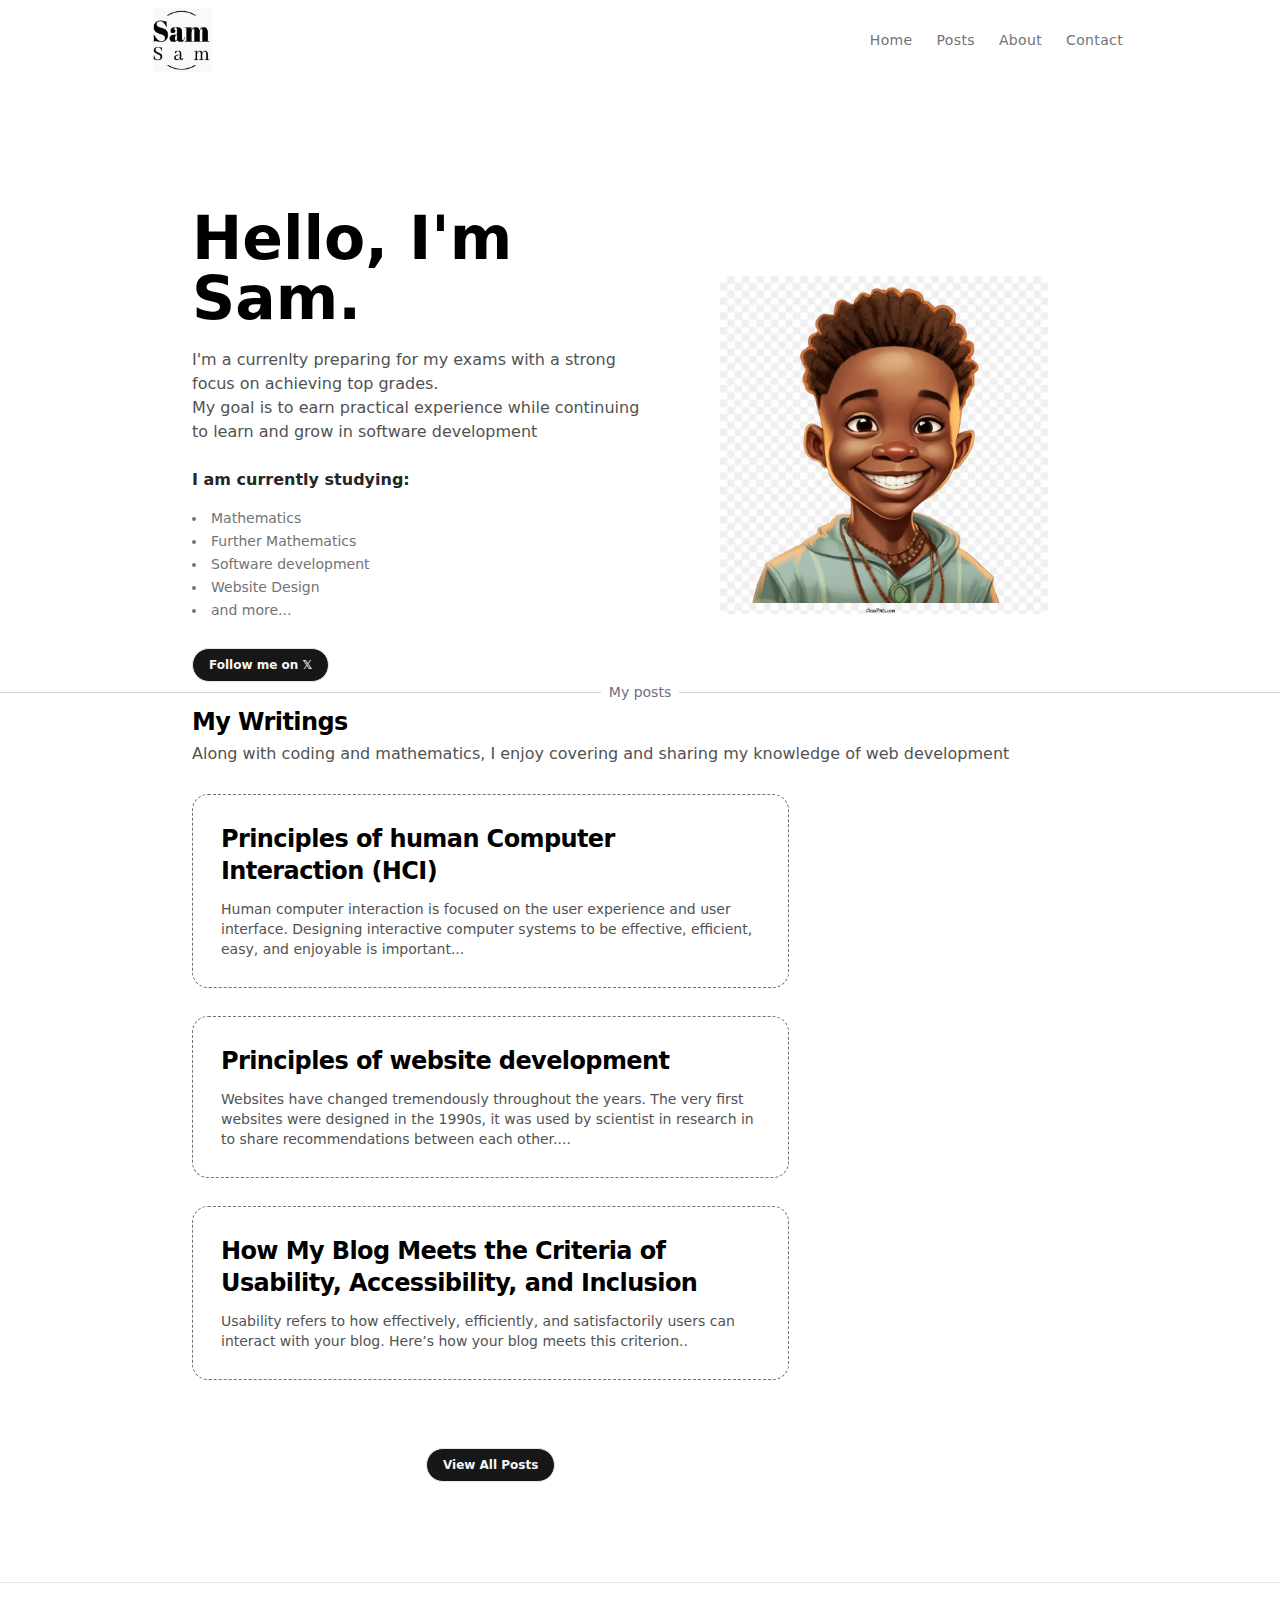
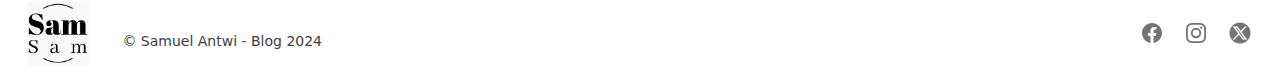
<file: index.html>
<!DOCTYPE html>
<html lang="en">
<head>
    <meta charset="UTF-8">
    <meta name="viewport" content="width=device-width, initial-scale=1.0">
    <title>Samuel Antwi · Personal, Portfolio, Blog Template</title>
    <style>
        .prose img{
            border-radius: 20px;
        }
    </style>
    <link rel="icon" type="image/x-icon" href="/assets/images/favicon.png">
     <link href="/assets/css/main.css" rel="stylesheet">
</head>
<body class="bg-white">
     
<div class="relative w-full h-20 opacity-0 pointer-events-none"></div>
<header id="header" class="absolute top-0 z-50 w-full h-20">
    <div class="flex items-center justify-between h-full max-w-5xl pl-6 pr-4 mx-auto border-b border-l-0 border-r-0 border-transparent select-none lg:border-r lg:border-l lg:rounded-b-xl">
        
        <a href="/" class="h-5 text-base  relative z-30 flex items-center space-x-1.5 text-black  font-semibold">
         <img src="/assets/images/favicon.png" class="relative w-16 h-16 z-30 w-full md:max-w-md mx-auto" />

 </a>
        <div id="mobileMenuBackground" onclick="closeMobileMenu()" class="fixed inset-0 z-20 hidden w-screen h-screen duration-300 ease-out bg-white/90"></div>
        <nav class="relative z-30 flex flex-row-reverse justify-start w-full text-sm sm:justify-end text-neutral-500 sm:flex-row">
            <div id="openMenu" class="flex flex-col items-end justify-center w-6 h-6 ml-4 cursor-pointer sm:hidden">
                <svg class="w-8 h-8" fill="none" stroke-linecap="round" stroke-linejoin="round" stroke-width="2" viewBox="0 0 24 24" stroke="currentColor"><path d="M4 8h16M4 16h16"></path></svg>
            </div>
            <div id="closeMenu" class="flex flex-col items-end justify-center hidden w-6 h-6 ml-4 -translate-x-1 cursor-pointer sm:hidden">
                <svg class="w-6 h-6 text-neutral-600 " fill="none" stroke-linecap="round" stroke-linejoin="round" stroke-width="2" viewBox="0 0 24 24" stroke="currentColor"><path d="M6 18L18 6M6 6l12 12"></path></svg>
            </div>
            <div id="menu" class="fixed top-[75px] ease-out duration-300  sm:top-0 w-full left-0 sm:py-0 pt-7 pb-4 dm:mx-0 left-0 z-40 flex-col items-end justify-start hidden w-full h-auto text-sm sm:text-base sm:h-auto sm:relative sm:flex-row sm:flex sm:text-sm sm:w-auto sm:pr-0 sm:pt-0">
                <div class="absolute inset-0 top-0 right-0 block w-full h-full px-3 sm:hidden">
                    <div class="relative w-full h-full bg-white border border-dashed border-neutral-300  backdrop-blur-sm rounded-xl "></div>
                </div>
                
                    <a href="/" class="relative flex items-center justify-center w-full px-3 py-2 font-medium tracking-wide text-center duration-200 ease-out sm:py-0 sm:mb-0 md:w-auto">Home</a>
                
                    <a href="/posts" class="relative flex items-center justify-center w-full px-3 py-2 font-medium tracking-wide text-center duration-200 ease-out sm:py-0 sm:mb-0 md:w-auto">Posts</a>
                
                    <a href="/about" class="relative flex items-center justify-center w-full px-3 py-2 font-medium tracking-wide text-center duration-200 ease-out sm:py-0 sm:mb-0 md:w-auto">About</a>
                
                    <a href="/contact" class="relative flex items-center justify-center w-full px-3 py-2 font-medium tracking-wide text-center duration-200 ease-out sm:py-0 sm:mb-0 md:w-auto">Contact</a>
                
            </div>
        </nav>
    </div>
</header>
    
    
    <div class="relative z-20 w-full max-w-4xl mx-auto mt-16 px-7 md:mt-24 lg:mt-32 xl:px-0">
        <div class="flex flex-col items-center md:flex-row">
            <div class="relative w-full md:w-1/2 ">
                <h1 class="mb-5 text-4xl font-bold leading-tight md:text-4xl lg:text-6xl ">
                    Hello, I'm Sam.
                </h1> 
                <p class="mb-6 text-base text-neutral-600 ">
                    I'm a currenlty preparing for my exams with a strong focus on achieving top grades. <br class="hidden lg:block">My goal is to earn practical experience while continuing to learn and grow in software development
                <p class="mb-2 font-semibold text-neutral-800 ">I am currently studying:</p>
                <ul class="py-2 space-y-[3px] text-sm list-disc list-inside text-neutral-500  ">
                    <li>Mathematics</li>
                    <li>Further Mathematics</li>
                    <li>Software development</li>
                    <li>Website Design</li>
                    <li>and more...</li>
                </ul>
                <a 
    href="https://twitter.com/#" 
    class="inline-flex w-auto px-4 py-2 mt-5 text-xs font-semibold duration-300 ease-out border rounded-full bg-neutral-900  text-neutral-100">
    Follow me on 𝕏
</a>
                
            </div>
            <div class="relative justify-end hidden w-full mt-10 md:flex md:pl-10 md:w-1/2 md:mt-0 md:translate-y-4 xl:translate-y-0">
                <div class="relative z-50 w-full">
                    <div class="relative z-30 px-10">
                        <img src="/assets/images/photo.png" class="relative z-30 w-full md:max-w-md mx-auto" />
                    </div>
                 </div>
                
            </div>
        </div>
    </div>

         <div class="relative">
  <div class="absolute inset-0 flex items-center" aria-hidden="true">
    <div class="w-full border-t border-gray-300"></div>
  </div>
  <div class="relative flex justify-center">
    <span class="bg-white px-2 text-sm text-gray-500">My posts</span>
  </div>
</div>  
        <section class="max-w-4xl mx-auto px-7 lg:px-0">
    <h2 class="text-2xl font-bold leading-10 tracking-tight text-neutral-9000">My Writings</h2>
    <p class="mb-6 text-base text-neutral-600">
        Along with coding and mathematics, I enjoy covering and sharing my knowledge of web development
        </p>

    <div class="w-full max-w-4xl mx-auto my-7 xl:px-0">
             <div class="w-full md:w-2/3 space-y-7">
                

    <div class="relative border border-dashed border-gray-500 cursor-pointer p-7 rounded-2xl" onClick="window.location='/post/principles_of_hci'">
          <div class="relative  ">
            <h2 class="flex items-center mb-3">
                <a href="/post/principles_of_hci" class="text-xl font-bold leading-tight tracking-tight sm:text-2xl">Principles of human Computer Interaction (HCI)</a>
             </h2>
            <p class="text-sm text-neutral-600">
                <span>Human computer interaction is focused on the user experience and user interface. Designing interactive computer systems to be effective, efficient, easy, and enjoyable is important...</span>
            </p>
         </div>
    </div>



    <div class="relative border border-dashed border-gray-500 cursor-pointer p-7 rounded-2xl" onClick="window.location='/post/principles_of_web_dev'">
          <div class="relative  ">
            <h2 class="flex items-center mb-3">
                <a href="/post/principles_of_web_dev" class="text-xl font-bold leading-tight tracking-tight sm:text-2xl">Principles of website development</a>
             </h2>
            <p class="text-sm text-neutral-600">
                <span>Websites have changed tremendously throughout the years. The very first websites were designed in the 1990s, it was used by scientist in research in to share recommendations between each other....</span>
            </p>
         </div>
    </div>



    <div class="relative border border-dashed border-gray-500 cursor-pointer p-7 rounded-2xl" onClick="window.location='/post/usability'">
          <div class="relative  ">
            <h2 class="flex items-center mb-3">
                <a href="/post/usability" class="text-xl font-bold leading-tight tracking-tight sm:text-2xl">How My Blog Meets the Criteria of Usability, Accessibility, and Inclusion</a>
             </h2>
            <p class="text-sm text-neutral-600">
                <span>Usability refers to how effectively, efficiently, and satisfactorily users can interact with your blog. Here’s how your blog meets this criterion..</span>
            </p>
         </div>
    </div>



                <div class="flex items-center justify-center w-full py-5">
                    <a 
    href="/posts" 
    class="inline-flex w-auto px-4 py-2 mt-5 text-xs font-semibold duration-300 ease-out border rounded-full bg-neutral-900  text-neutral-100">
    View All Posts
</a>
                </div>
            </div>
           
 

        
    </div>
</section>  
    
    </div>


    <section class="text-gray-700 bg-white border-t sm:mt-20   border-neutral-200 ">
    <div class="container flex flex-col items-center py-8 mx-auto px-7 max-w-7xl sm:flex-row">
        <a href="/" class="h-5 text-base  relative z-30 flex items-center space-x-1.5 text-black  font-semibold">
         <img src="/assets/images/favicon.png" class="relative w-16 h-16 z-30 w-full md:max-w-md mx-auto" />

 </a>
        <p class="mt-4 text-sm text-neutral-700 sm:ml-4 sm:pl-4 sm:border-lsm:mt-0">© Samuel Antwi - Blog 2024
        </p>
        <span class="inline-flex justify-center mt-4 space-x-5 sm:ml-auto sm:mt-0 sm:justify-start">
            <a href="https://facebook.com/#" target="_blank" class="text-neutral-500 ">
                 <svg class="w-6 h-6" fill="currentColor" viewBox="0 0 24 24" aria-hidden="true"><path fill-rule="evenodd" d="M22 12c0-5.523-4.477-10-10-10S2 6.477 2 12c0 4.991 3.657 9.128 8.438 9.878v-6.987h-2.54V12h2.54V9.797c0-2.506 1.492-3.89 3.777-3.89 1.094 0 2.238.195 2.238.195v2.46h-1.26c-1.243 0-1.63.771-1.63 1.562V12h2.773l-.443 2.89h-2.33v6.988C18.343 21.128 22 16.991 22 12z" clip-rule="evenodd"></path></svg>
            </a>

            <a href="https://instagram.com/#" target="_blank" class="text-neutral-500 ">
                 <svg class="w-6 h-6" fill="currentColor" viewBox="0 0 24 24" aria-hidden="true"><path fill-rule="evenodd" d="M12.315 2c2.43 0 2.784.013 3.808.06 1.064.049 1.791.218 2.427.465a4.902 4.902 0 011.772 1.153 4.902 4.902 0 011.153 1.772c.247.636.416 1.363.465 2.427.048 1.067.06 1.407.06 4.123v.08c0 2.643-.012 2.987-.06 4.043-.049 1.064-.218 1.791-.465 2.427a4.902 4.902 0 01-1.153 1.772 4.902 4.902 0 01-1.772 1.153c-.636.247-1.363.416-2.427.465-1.067.048-1.407.06-4.123.06h-.08c-2.643 0-2.987-.012-4.043-.06-1.064-.049-1.791-.218-2.427-.465a4.902 4.902 0 01-1.772-1.153 4.902 4.902 0 01-1.153-1.772c-.247-.636-.416-1.363-.465-2.427-.047-1.024-.06-1.379-.06-3.808v-.63c0-2.43.013-2.784.06-3.808.049-1.064.218-1.791.465-2.427a4.902 4.902 0 011.153-1.772A4.902 4.902 0 015.45 2.525c.636-.247 1.363-.416 2.427-.465C8.901 2.013 9.256 2 11.685 2h.63zm-.081 1.802h-.468c-2.456 0-2.784.011-3.807.058-.975.045-1.504.207-1.857.344-.467.182-.8.398-1.15.748-.35.35-.566.683-.748 1.15-.137.353-.3.882-.344 1.857-.047 1.023-.058 1.351-.058 3.807v.468c0 2.456.011 2.784.058 3.807.045.975.207 1.504.344 1.857.182.466.399.8.748 1.15.35.35.683.566 1.15.748.353.137.882.3 1.857.344 1.054.048 1.37.058 4.041.058h.08c2.597 0 2.917-.01 3.96-.058.976-.045 1.505-.207 1.858-.344.466-.182.8-.398 1.15-.748.35-.35.566-.683.748-1.15.137-.353.3-.882.344-1.857.048-1.055.058-1.37.058-4.041v-.08c0-2.597-.01-2.917-.058-3.96-.045-.976-.207-1.505-.344-1.858a3.097 3.097 0 00-.748-1.15 3.098 3.098 0 00-1.15-.748c-.353-.137-.882-.3-1.857-.344-1.023-.047-1.351-.058-3.807-.058zM12 6.865a5.135 5.135 0 110 10.27 5.135 5.135 0 010-10.27zm0 1.802a3.333 3.333 0 100 6.666 3.333 3.333 0 000-6.666zm5.338-3.205a1.2 1.2 0 110 2.4 1.2 1.2 0 010-2.4z" clip-rule="evenodd"></path></svg>
            </a>

            <a href="https://twitter.com/#" target="_blank" class="text-neutral-500">
                 <svg class="w-6 h-6 stroke-white" viewBox="0 0 100 100" fill="none" xmlns="http://www.w3.org/2000/svg"><path fill-rule="evenodd" clip-rule="evenodd" d="M95 50c0 24.853-20.147 45-45 45S5 74.853 5 50 25.147 5 50 5s45 20.147 45 45Zm-51.21 2.688-21.51-28.76h16.578l14.1 18.855 17.453-18.855h4.872L55.135 45.694l22.72 30.377H61.279L45.967 55.598l-18.95 20.473h-4.873L43.79 52.688Zm-6.73-25.172h-7.616l33.63 44.967h7.616L37.06 27.516Z" fill="currentColor"/><path d="M22.28 23.928v-.5h-.998l.597.8.4-.3Zm21.51 28.76.366.34.283-.306-.25-.334-.4.3Zm-4.932-28.76.4-.3-.15-.2h-.25v.5Zm14.1 18.855-.4.3.36.48.408-.44-.367-.34Zm17.453-18.855v-.5h-.219l-.148.16.367.34Zm4.872 0 .367.34.777-.84h-1.144v.5ZM55.135 45.694l-.367-.34-.282.306.249.333.4-.3Zm22.72 30.377v.5h.999l-.598-.8-.4.3Zm-16.577 0-.4.3.15.2h.25v-.5ZM45.967 55.598l.4-.3-.36-.48-.407.44.367.34Zm-18.95 20.473v.5h.218l.148-.16-.367-.34Zm-4.873 0-.367-.34-.777.84h1.144v-.5Zm7.3-48.554v-.5h-.998l.598.799.4-.3Zm7.616 0 .4-.3-.15-.2h-.25v.5Zm26.015 44.966-.4.3.15.2h.25v-.5Zm7.615 0v.5h.999l-.598-.8-.4.3ZM50 95.5c25.129 0 45.5-20.371 45.5-45.5h-1c0 24.577-19.923 44.5-44.5 44.5v1ZM4.5 50c0 25.129 20.371 45.5 45.5 45.5v-1C25.423 94.5 5.5 74.577 5.5 50h-1ZM50 4.5C24.871 4.5 4.5 24.871 4.5 50h1C5.5 25.423 25.423 5.5 50 5.5v-1ZM95.5 50C95.5 24.871 75.129 4.5 50 4.5v1c24.577 0 44.5 19.923 44.5 44.5h1ZM21.88 24.228l21.509 28.76.8-.6-21.509-28.76-.8.6Zm16.978-.8H22.28v1h16.578v-1Zm14.501 19.055L39.258 23.63l-.8.599 14.1 18.854.801-.599ZM70.044 23.59 52.592 42.443l.734.68 17.452-18.855-.734-.68Zm5.239-.16H70.41v1h4.872v-1Zm-19.78 22.605L75.65 24.268l-.734-.68-20.148 21.766.734.68Zm22.753 29.738-22.72-30.378-.801.6 22.72 30.377.8-.6Zm-16.978.799h16.578v-1H61.278v1ZM45.566 55.898 60.877 76.37l.801-.599L46.368 55.3l-.802.599ZM27.383 76.41l18.95-20.473-.733-.68-18.95 20.473.733.68Zm-5.239.16h4.872v-1h-4.872v1Zm21.278-24.223L21.777 75.731l.734.68 21.645-23.383-.734-.68ZM29.444 28.017h7.616v-1h-7.616v1Zm34.031 44.166-33.63-44.966-.801.599 33.63 44.966.801-.599Zm7.215-.2h-7.615v1h7.615v-1ZM36.66 27.816l33.63 44.966.8-.599-33.63-44.966-.8.599Z" fill="currentStroke"/></svg>
            </a>
        </span>
    </div>
</section>

    <script src="/assets/js/main.js"></script>
</body>
</html>
</file>
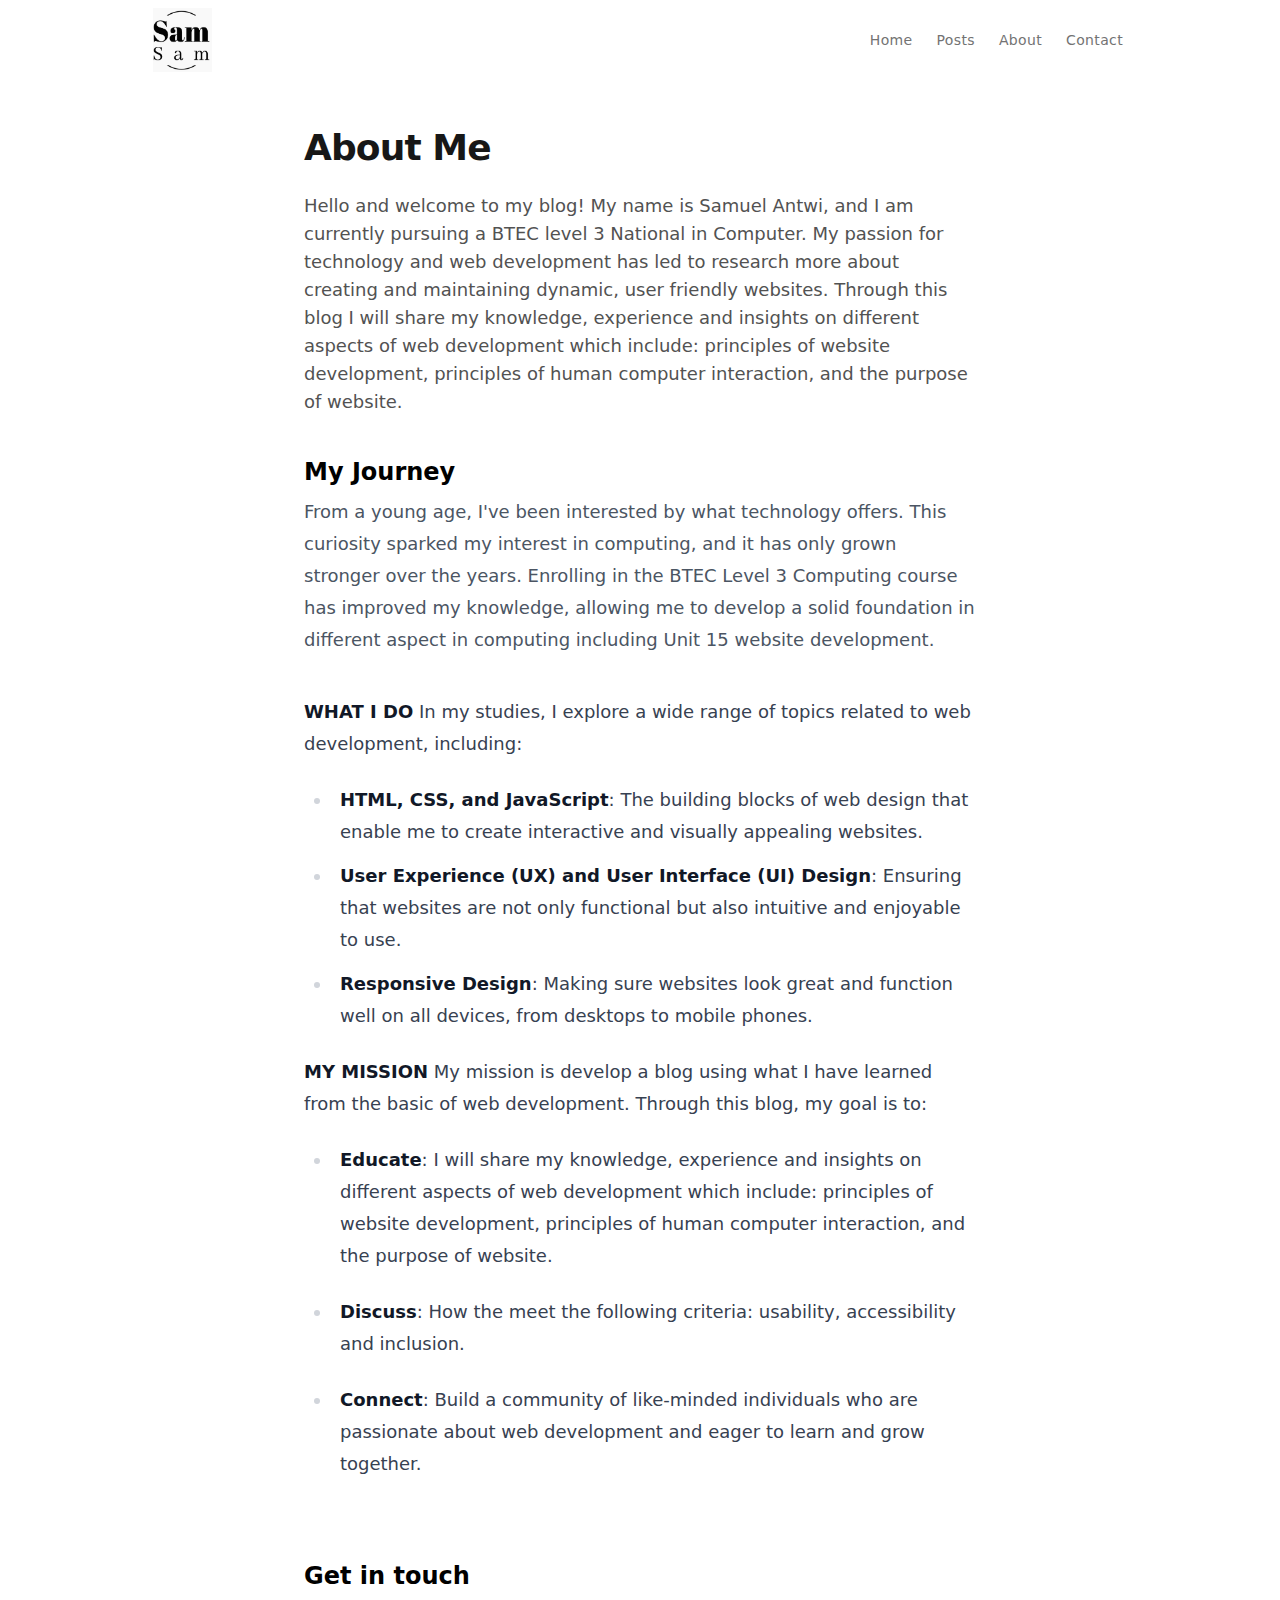
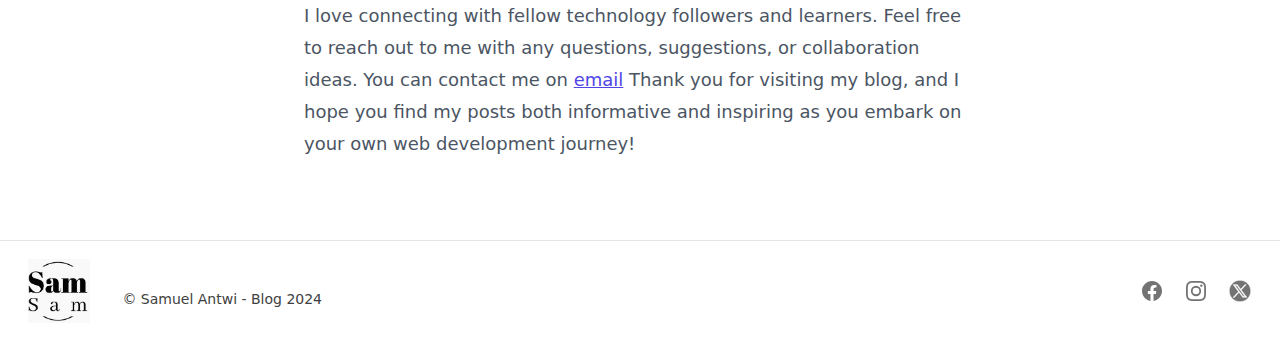
<file: about/index.html>
<!DOCTYPE html>
<html lang="en">
<head>
    <meta charset="UTF-8">
    <meta name="viewport" content="width=device-width, initial-scale=1.0">
    <title>Contact Me</title>
    <style>
        .prose img{
            border-radius: 20px;
        }
    </style>
    <link rel="icon" type="image/x-icon" href="/assets/images/favicon.png">
     <link href="/assets/css/main.css" rel="stylesheet">
</head>
<body class="bg-white">
     
<div class="relative w-full h-20 opacity-0 pointer-events-none"></div>
<header id="header" class="absolute top-0 z-50 w-full h-20">
    <div class="flex items-center justify-between h-full max-w-5xl pl-6 pr-4 mx-auto border-b border-l-0 border-r-0 border-transparent select-none lg:border-r lg:border-l lg:rounded-b-xl">
        
        <a href="/" class="h-5 text-base  relative z-30 flex items-center space-x-1.5 text-black  font-semibold">
         <img src="/assets/images/favicon.png" class="relative w-16 h-16 z-30 w-full md:max-w-md mx-auto" />

 </a>
        <div id="mobileMenuBackground" onclick="closeMobileMenu()" class="fixed inset-0 z-20 hidden w-screen h-screen duration-300 ease-out bg-white/90"></div>
        <nav class="relative z-30 flex flex-row-reverse justify-start w-full text-sm sm:justify-end text-neutral-500 sm:flex-row">
            <div id="openMenu" class="flex flex-col items-end justify-center w-6 h-6 ml-4 cursor-pointer sm:hidden">
                <svg class="w-8 h-8" fill="none" stroke-linecap="round" stroke-linejoin="round" stroke-width="2" viewBox="0 0 24 24" stroke="currentColor"><path d="M4 8h16M4 16h16"></path></svg>
            </div>
            <div id="closeMenu" class="flex flex-col items-end justify-center hidden w-6 h-6 ml-4 -translate-x-1 cursor-pointer sm:hidden">
                <svg class="w-6 h-6 text-neutral-600 " fill="none" stroke-linecap="round" stroke-linejoin="round" stroke-width="2" viewBox="0 0 24 24" stroke="currentColor"><path d="M6 18L18 6M6 6l12 12"></path></svg>
            </div>
            <div id="menu" class="fixed top-[75px] ease-out duration-300  sm:top-0 w-full left-0 sm:py-0 pt-7 pb-4 dm:mx-0 left-0 z-40 flex-col items-end justify-start hidden w-full h-auto text-sm sm:text-base sm:h-auto sm:relative sm:flex-row sm:flex sm:text-sm sm:w-auto sm:pr-0 sm:pt-0">
                <div class="absolute inset-0 top-0 right-0 block w-full h-full px-3 sm:hidden">
                    <div class="relative w-full h-full bg-white border border-dashed border-neutral-300  backdrop-blur-sm rounded-xl "></div>
                </div>
                
                    <a href="/" class="relative flex items-center justify-center w-full px-3 py-2 font-medium tracking-wide text-center duration-200 ease-out sm:py-0 sm:mb-0 md:w-auto">Home</a>
                
                    <a href="/posts" class="relative flex items-center justify-center w-full px-3 py-2 font-medium tracking-wide text-center duration-200 ease-out sm:py-0 sm:mb-0 md:w-auto">Posts</a>
                
                    <a href="/about" class="relative flex items-center justify-center w-full px-3 py-2 font-medium tracking-wide text-center duration-200 ease-out sm:py-0 sm:mb-0 md:w-auto">About</a>
                
                    <a href="/contact" class="relative flex items-center justify-center w-full px-3 py-2 font-medium tracking-wide text-center duration-200 ease-out sm:py-0 sm:mb-0 md:w-auto">Contact</a>
                
            </div>
        </nav>
    </div>
</header>
    

    <section class="relative z-20 max-w-2xl mx-auto my-12 7 lg:px-0">
        <div class="relative z-20 w-full mx-auto lg:mx-0">
    <h2 class="text-2xl font-bold tracking-tight text-neutral-900 sm:text-3xl lg:text-4xl">About Me</h2>
    <p class="mt-3 text-sm leading-6 text-neutral-600 sm:mt-4 lg:mt-6 sm:text-base lg:text-lg">Hello and welcome to my blog! My name is Samuel Antwi, and I am currently pursuing a BTEC level 3 National in Computer. My passion for  technology and web development has led to research more about creating and maintaining dynamic, user friendly websites. Through this blog I will share my knowledge, experience and  insights on different aspects of web development which include: principles of website development, principles of human computer interaction, and the purpose of website.</p>
</div>
        

        <h2 class="mt-5 mb-2 text-2xl font-bold lg:mt-10 sm:mt-6">My Journey</h2>

        <p class="text-sm leading-6 text-gray-600 sm:leading-7 lg:leading-8 sm:text-base lg:text-lg mb-10">
            From a young age, I've been interested by what technology offers. This curiosity sparked my interest in computing, and it has only grown stronger over the years. Enrolling in the BTEC Level 3 Computing course has improved my knowledge, allowing me to develop a solid foundation in different aspect in computing including Unit 15 website development.
            </p>
            

        <div class="w-full max-w-2xl mx-auto mb-20 prose-sm prose px-7 lg:px-0 lg:prose-lg ">
            <p><strong>WHAT I DO</strong>
                In my studies, I explore a wide range of topics related to web development, including:</p>
                <ul>
                <li><strong>HTML, CSS, and JavaScript</strong>: The building blocks of web design that enable me to create interactive and visually appealing websites.</li>
                <li><strong>User Experience (UX) and User Interface (UI) Design</strong>: Ensuring that websites are not only functional but also intuitive and enjoyable to use.</li>
                <li><strong>Responsive Design</strong>: Making sure websites look great and function well on all devices, from desktops to mobile phones.</li>
                </ul>
                <p><strong>MY MISSION</strong>
                My mission is develop a blog using what I have learned from the basic of web development. Through this blog, my goal is to:</p>
                <ul>
                <li><p><strong>Educate</strong>:  I will share my knowledge, experience and  insights on different aspects of web development which include: principles of website development, principles of human computer interaction, and the purpose of website.</p>
                </li>
                <li><p><strong>Discuss</strong>:  How the meet the following criteria: usability, accessibility and inclusion.</p>
                </li>
                <li><strong>Connect</strong>: Build a community of like-minded individuals who are passionate about web development and eager to learn and grow together.</li>
                </ul>
        </div>

 

        <h2 class="mt-5 mb-2 text-2xl font-bold lg:mt-10 sm:mt-6">Get in touch</h2>
        <p class="text-sm leading-6 text-gray-600 sm:leading-7 lg:leading-8 sm:text-base lg:text-lg">
            I love connecting with fellow technology followers and learners. Feel free to reach out to me with any questions, suggestions, or collaboration ideas. You can contact me on 

<a href="mailto:70249204@student.lsec.ac.uk" class="text-indigo-600 underline">email</a> 
Thank you for visiting my blog, and I hope you find my posts both informative and inspiring as you embark on your own web development journey!
</p>
</section>


    <section class="text-gray-700 bg-white border-t sm:mt-20   border-neutral-200 ">
    <div class="container flex flex-col items-center py-8 mx-auto px-7 max-w-7xl sm:flex-row">
        <a href="/" class="h-5 text-base  relative z-30 flex items-center space-x-1.5 text-black  font-semibold">
         <img src="/assets/images/favicon.png" class="relative w-16 h-16 z-30 w-full md:max-w-md mx-auto" />

 </a>
        <p class="mt-4 text-sm text-neutral-700 sm:ml-4 sm:pl-4 sm:border-lsm:mt-0">© Samuel Antwi - Blog 2024
        </p>
        <span class="inline-flex justify-center mt-4 space-x-5 sm:ml-auto sm:mt-0 sm:justify-start">
            <a href="https://facebook.com/#" target="_blank" class="text-neutral-500 ">
                 <svg class="w-6 h-6" fill="currentColor" viewBox="0 0 24 24" aria-hidden="true"><path fill-rule="evenodd" d="M22 12c0-5.523-4.477-10-10-10S2 6.477 2 12c0 4.991 3.657 9.128 8.438 9.878v-6.987h-2.54V12h2.54V9.797c0-2.506 1.492-3.89 3.777-3.89 1.094 0 2.238.195 2.238.195v2.46h-1.26c-1.243 0-1.63.771-1.63 1.562V12h2.773l-.443 2.89h-2.33v6.988C18.343 21.128 22 16.991 22 12z" clip-rule="evenodd"></path></svg>
            </a>

            <a href="https://instagram.com/#" target="_blank" class="text-neutral-500 ">
                 <svg class="w-6 h-6" fill="currentColor" viewBox="0 0 24 24" aria-hidden="true"><path fill-rule="evenodd" d="M12.315 2c2.43 0 2.784.013 3.808.06 1.064.049 1.791.218 2.427.465a4.902 4.902 0 011.772 1.153 4.902 4.902 0 011.153 1.772c.247.636.416 1.363.465 2.427.048 1.067.06 1.407.06 4.123v.08c0 2.643-.012 2.987-.06 4.043-.049 1.064-.218 1.791-.465 2.427a4.902 4.902 0 01-1.153 1.772 4.902 4.902 0 01-1.772 1.153c-.636.247-1.363.416-2.427.465-1.067.048-1.407.06-4.123.06h-.08c-2.643 0-2.987-.012-4.043-.06-1.064-.049-1.791-.218-2.427-.465a4.902 4.902 0 01-1.772-1.153 4.902 4.902 0 01-1.153-1.772c-.247-.636-.416-1.363-.465-2.427-.047-1.024-.06-1.379-.06-3.808v-.63c0-2.43.013-2.784.06-3.808.049-1.064.218-1.791.465-2.427a4.902 4.902 0 011.153-1.772A4.902 4.902 0 015.45 2.525c.636-.247 1.363-.416 2.427-.465C8.901 2.013 9.256 2 11.685 2h.63zm-.081 1.802h-.468c-2.456 0-2.784.011-3.807.058-.975.045-1.504.207-1.857.344-.467.182-.8.398-1.15.748-.35.35-.566.683-.748 1.15-.137.353-.3.882-.344 1.857-.047 1.023-.058 1.351-.058 3.807v.468c0 2.456.011 2.784.058 3.807.045.975.207 1.504.344 1.857.182.466.399.8.748 1.15.35.35.683.566 1.15.748.353.137.882.3 1.857.344 1.054.048 1.37.058 4.041.058h.08c2.597 0 2.917-.01 3.96-.058.976-.045 1.505-.207 1.858-.344.466-.182.8-.398 1.15-.748.35-.35.566-.683.748-1.15.137-.353.3-.882.344-1.857.048-1.055.058-1.37.058-4.041v-.08c0-2.597-.01-2.917-.058-3.96-.045-.976-.207-1.505-.344-1.858a3.097 3.097 0 00-.748-1.15 3.098 3.098 0 00-1.15-.748c-.353-.137-.882-.3-1.857-.344-1.023-.047-1.351-.058-3.807-.058zM12 6.865a5.135 5.135 0 110 10.27 5.135 5.135 0 010-10.27zm0 1.802a3.333 3.333 0 100 6.666 3.333 3.333 0 000-6.666zm5.338-3.205a1.2 1.2 0 110 2.4 1.2 1.2 0 010-2.4z" clip-rule="evenodd"></path></svg>
            </a>

            <a href="https://twitter.com/#" target="_blank" class="text-neutral-500">
                 <svg class="w-6 h-6 stroke-white" viewBox="0 0 100 100" fill="none" xmlns="http://www.w3.org/2000/svg"><path fill-rule="evenodd" clip-rule="evenodd" d="M95 50c0 24.853-20.147 45-45 45S5 74.853 5 50 25.147 5 50 5s45 20.147 45 45Zm-51.21 2.688-21.51-28.76h16.578l14.1 18.855 17.453-18.855h4.872L55.135 45.694l22.72 30.377H61.279L45.967 55.598l-18.95 20.473h-4.873L43.79 52.688Zm-6.73-25.172h-7.616l33.63 44.967h7.616L37.06 27.516Z" fill="currentColor"/><path d="M22.28 23.928v-.5h-.998l.597.8.4-.3Zm21.51 28.76.366.34.283-.306-.25-.334-.4.3Zm-4.932-28.76.4-.3-.15-.2h-.25v.5Zm14.1 18.855-.4.3.36.48.408-.44-.367-.34Zm17.453-18.855v-.5h-.219l-.148.16.367.34Zm4.872 0 .367.34.777-.84h-1.144v.5ZM55.135 45.694l-.367-.34-.282.306.249.333.4-.3Zm22.72 30.377v.5h.999l-.598-.8-.4.3Zm-16.577 0-.4.3.15.2h.25v-.5ZM45.967 55.598l.4-.3-.36-.48-.407.44.367.34Zm-18.95 20.473v.5h.218l.148-.16-.367-.34Zm-4.873 0-.367-.34-.777.84h1.144v-.5Zm7.3-48.554v-.5h-.998l.598.799.4-.3Zm7.616 0 .4-.3-.15-.2h-.25v.5Zm26.015 44.966-.4.3.15.2h.25v-.5Zm7.615 0v.5h.999l-.598-.8-.4.3ZM50 95.5c25.129 0 45.5-20.371 45.5-45.5h-1c0 24.577-19.923 44.5-44.5 44.5v1ZM4.5 50c0 25.129 20.371 45.5 45.5 45.5v-1C25.423 94.5 5.5 74.577 5.5 50h-1ZM50 4.5C24.871 4.5 4.5 24.871 4.5 50h1C5.5 25.423 25.423 5.5 50 5.5v-1ZM95.5 50C95.5 24.871 75.129 4.5 50 4.5v1c24.577 0 44.5 19.923 44.5 44.5h1ZM21.88 24.228l21.509 28.76.8-.6-21.509-28.76-.8.6Zm16.978-.8H22.28v1h16.578v-1Zm14.501 19.055L39.258 23.63l-.8.599 14.1 18.854.801-.599ZM70.044 23.59 52.592 42.443l.734.68 17.452-18.855-.734-.68Zm5.239-.16H70.41v1h4.872v-1Zm-19.78 22.605L75.65 24.268l-.734-.68-20.148 21.766.734.68Zm22.753 29.738-22.72-30.378-.801.6 22.72 30.377.8-.6Zm-16.978.799h16.578v-1H61.278v1ZM45.566 55.898 60.877 76.37l.801-.599L46.368 55.3l-.802.599ZM27.383 76.41l18.95-20.473-.733-.68-18.95 20.473.733.68Zm-5.239.16h4.872v-1h-4.872v1Zm21.278-24.223L21.777 75.731l.734.68 21.645-23.383-.734-.68ZM29.444 28.017h7.616v-1h-7.616v1Zm34.031 44.166-33.63-44.966-.801.599 33.63 44.966.801-.599Zm7.215-.2h-7.615v1h7.615v-1ZM36.66 27.816l33.63 44.966.8-.599-33.63-44.966-.8.599Z" fill="currentStroke"/></svg>
            </a>
        </span>
    </div>
</section>

    <script src="/assets/js/main.js"></script>
</body>
</html>
</file>
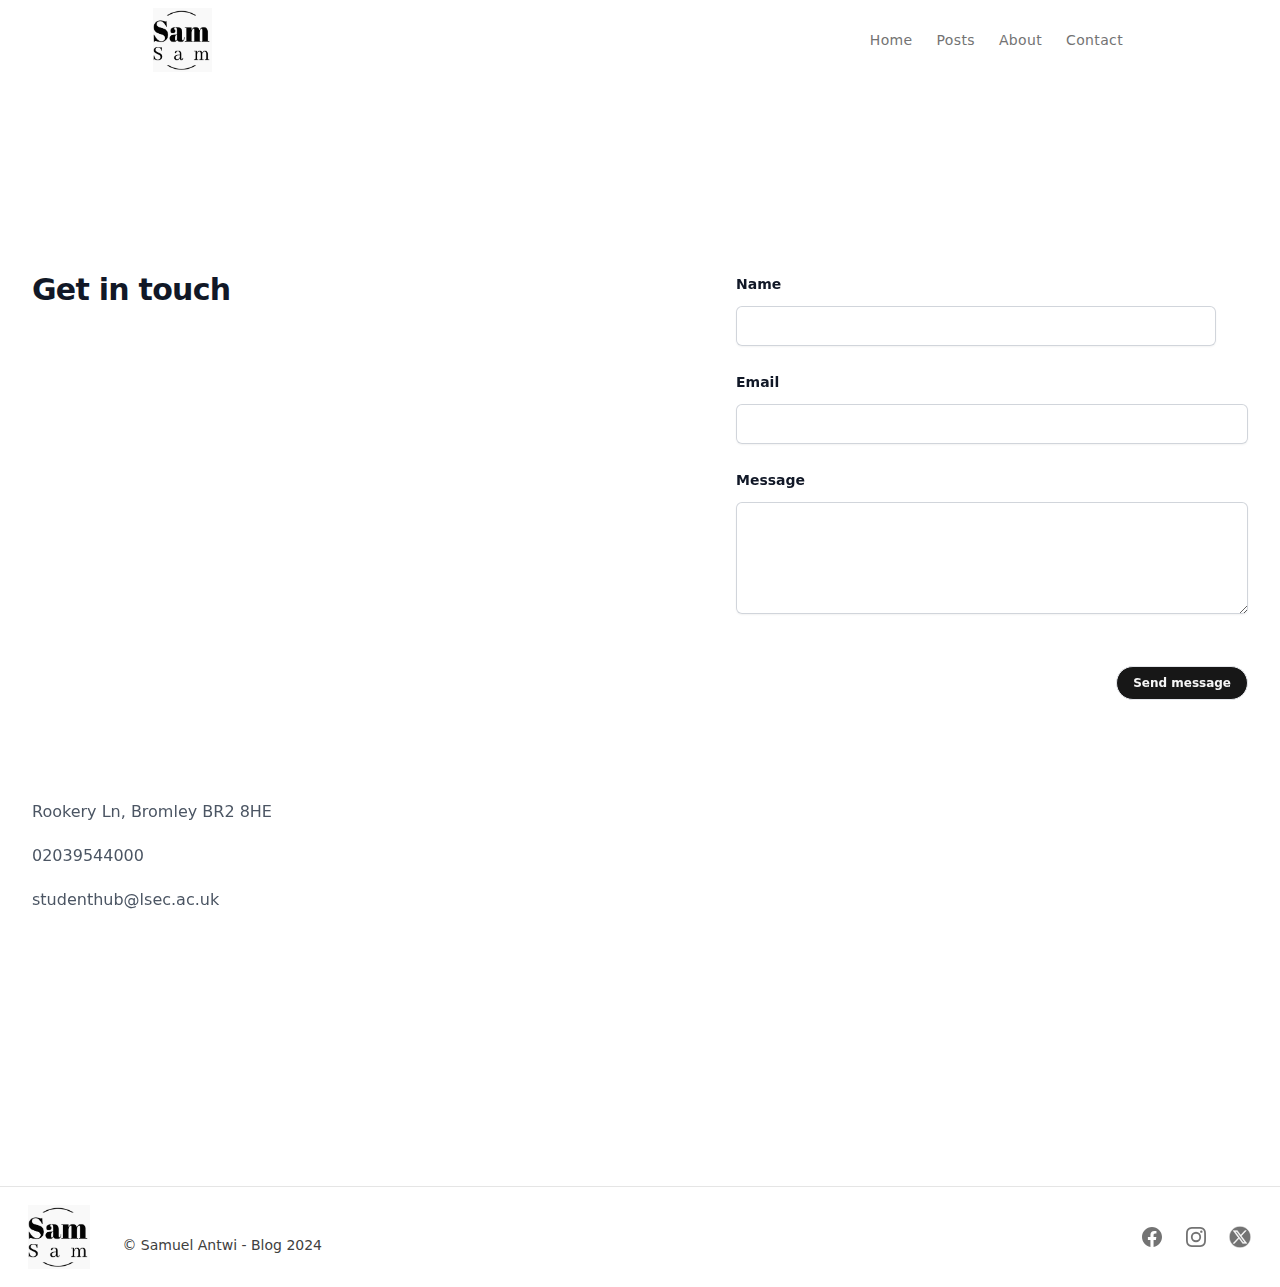
<file: contact/index.html>
<!DOCTYPE html>
<html lang="en">
<head>
    <meta charset="UTF-8">
    <meta name="viewport" content="width=device-width, initial-scale=1.0">
    <title>Contact Me</title>
    <style>
        .prose img{
            border-radius: 20px;
        }
    </style>
    <link rel="icon" type="image/x-icon" href="/assets/images/favicon.png">
     <link href="/assets/css/main.css" rel="stylesheet">
</head>
<body class="bg-white">
     
<div class="relative w-full h-20 opacity-0 pointer-events-none"></div>
<header id="header" class="absolute top-0 z-50 w-full h-20">
    <div class="flex items-center justify-between h-full max-w-5xl pl-6 pr-4 mx-auto border-b border-l-0 border-r-0 border-transparent select-none lg:border-r lg:border-l lg:rounded-b-xl">
        
        <a href="/" class="h-5 text-base  relative z-30 flex items-center space-x-1.5 text-black  font-semibold">
         <img src="/assets/images/favicon.png" class="relative w-16 h-16 z-30 w-full md:max-w-md mx-auto" />

 </a>
        <div id="mobileMenuBackground" onclick="closeMobileMenu()" class="fixed inset-0 z-20 hidden w-screen h-screen duration-300 ease-out bg-white/90"></div>
        <nav class="relative z-30 flex flex-row-reverse justify-start w-full text-sm sm:justify-end text-neutral-500 sm:flex-row">
            <div id="openMenu" class="flex flex-col items-end justify-center w-6 h-6 ml-4 cursor-pointer sm:hidden">
                <svg class="w-8 h-8" fill="none" stroke-linecap="round" stroke-linejoin="round" stroke-width="2" viewBox="0 0 24 24" stroke="currentColor"><path d="M4 8h16M4 16h16"></path></svg>
            </div>
            <div id="closeMenu" class="flex flex-col items-end justify-center hidden w-6 h-6 ml-4 -translate-x-1 cursor-pointer sm:hidden">
                <svg class="w-6 h-6 text-neutral-600 " fill="none" stroke-linecap="round" stroke-linejoin="round" stroke-width="2" viewBox="0 0 24 24" stroke="currentColor"><path d="M6 18L18 6M6 6l12 12"></path></svg>
            </div>
            <div id="menu" class="fixed top-[75px] ease-out duration-300  sm:top-0 w-full left-0 sm:py-0 pt-7 pb-4 dm:mx-0 left-0 z-40 flex-col items-end justify-start hidden w-full h-auto text-sm sm:text-base sm:h-auto sm:relative sm:flex-row sm:flex sm:text-sm sm:w-auto sm:pr-0 sm:pt-0">
                <div class="absolute inset-0 top-0 right-0 block w-full h-full px-3 sm:hidden">
                    <div class="relative w-full h-full bg-white border border-dashed border-neutral-300  backdrop-blur-sm rounded-xl "></div>
                </div>
                
                    <a href="/" class="relative flex items-center justify-center w-full px-3 py-2 font-medium tracking-wide text-center duration-200 ease-out sm:py-0 sm:mb-0 md:w-auto">Home</a>
                
                    <a href="/posts" class="relative flex items-center justify-center w-full px-3 py-2 font-medium tracking-wide text-center duration-200 ease-out sm:py-0 sm:mb-0 md:w-auto">Posts</a>
                
                    <a href="/about" class="relative flex items-center justify-center w-full px-3 py-2 font-medium tracking-wide text-center duration-200 ease-out sm:py-0 sm:mb-0 md:w-auto">About</a>
                
                    <a href="/contact" class="relative flex items-center justify-center w-full px-3 py-2 font-medium tracking-wide text-center duration-200 ease-out sm:py-0 sm:mb-0 md:w-auto">Contact</a>
                
            </div>
        </nav>
    </div>
</header>
    
<div class="relative isolate bg-white">
    <div class="mx-auto grid max-w-7xl grid-cols-1 lg:grid-cols-2">
      <div class="relative px-6 pb-20 pt-24 sm:pt-32 lg:static lg:px-8 lg:py-48">
        <div class="mx-auto max-w-xl lg:mx-0 lg:max-w-lg">
         
          <h2 class="text-3xl font-bold tracking-tight text-gray-900">Get in touch</h2>
          <iframe src="https://www.google.com/maps/embed?pb=!1m18!1m12!1m3!1d2489.8698968587983!2d0.03276477661289776!3d51.38706917178623!2m3!1f0!2f0!3f0!3m2!1i1024!2i768!4f13.1!3m3!1m2!1s0x47d8aaf78ead61b9%3A0x96e012773668d3ea!2sLondon%20South%20East%20Colleges%3A%20Bromley!5e0!3m2!1sen!2suk!4v1718536098641!5m2!1sen!2suk" width="600" height="450" style="border:0;" allowfullscreen="" loading="lazy" referrerpolicy="no-referrer-when-downgrade"></iframe>
           <dl class="mt-10 space-y-4 text-base leading-7 text-gray-600">
            <div class="flex gap-x-4">
              
              <div>Rookery Ln, Bromley BR2 8HE</div>
            </div>
            <div class="flex gap-x-4">
              
              <div><a href="tel:02039544000">02039544000</a></div>
            </div>
            <div class="flex gap-x-4">
           
              <div><a href="mailto: studenthub@lsec.ac.uk"> studenthub@lsec.ac.uk</a></div>
            </div>
          </dl>
        </div>
      </div>
      <form action="#" method="POST" class="px-6 pb-24 pt-20 sm:pb-32 lg:px-8 lg:py-48">
        <div class="mx-auto max-w-xl lg:mr-0 lg:max-w-lg">
          <div class="grid grid-cols-1 gap-x-8 gap-y-6  ">
            <div>
              <label for="name" class="block text-sm font-semibold leading-6 text-gray-900">Name</label>
              <div class="mt-2.5">
                <input type="text" name="name" id="name" autocomplete="given-name" class="block w-full rounded-md border-0 px-3.5 py-2 text-gray-900 shadow-sm ring-1 ring-inset ring-gray-300 placeholder:text-gray-400 focus:ring-2 focus:ring-inset focus:ring-indigo-600 sm:text-sm sm:leading-6">
              </div>
            </div>
        
            <div class="sm:col-span-2">
              <label for="email" class="block text-sm font-semibold leading-6 text-gray-900">Email</label>
              <div class="mt-2.5">
                <input type="email" name="email" id="email" autocomplete="email" class="block w-full rounded-md border-0 px-3.5 py-2 text-gray-900 shadow-sm ring-1 ring-inset ring-gray-300 placeholder:text-gray-400 focus:ring-2 focus:ring-inset focus:ring-indigo-600 sm:text-sm sm:leading-6">
              </div>
            </div>
          
            <div class="sm:col-span-2">
              <label for="message" class="block text-sm font-semibold leading-6 text-gray-900">Message</label>
              <div class="mt-2.5">
                <textarea name="message" id="message" rows="4" class="block w-full rounded-md border-0 px-3.5 py-2 text-gray-900 shadow-sm ring-1 ring-inset ring-gray-300 placeholder:text-gray-400 focus:ring-2 focus:ring-inset focus:ring-indigo-600 sm:text-sm sm:leading-6"></textarea>
              </div>
            </div>
          </div>
          <div class="mt-8 flex justify-end">
            <a 
    href="/" 
    class="inline-flex w-auto px-4 py-2 mt-5 text-xs font-semibold duration-300 ease-out border rounded-full bg-neutral-900  text-neutral-100">
    Send message
</a>
        </div>
        </div>
      </form>
    </div>
  </div>
 
    <section class="text-gray-700 bg-white border-t sm:mt-20   border-neutral-200 ">
    <div class="container flex flex-col items-center py-8 mx-auto px-7 max-w-7xl sm:flex-row">
        <a href="/" class="h-5 text-base  relative z-30 flex items-center space-x-1.5 text-black  font-semibold">
         <img src="/assets/images/favicon.png" class="relative w-16 h-16 z-30 w-full md:max-w-md mx-auto" />

 </a>
        <p class="mt-4 text-sm text-neutral-700 sm:ml-4 sm:pl-4 sm:border-lsm:mt-0">© Samuel Antwi - Blog 2024
        </p>
        <span class="inline-flex justify-center mt-4 space-x-5 sm:ml-auto sm:mt-0 sm:justify-start">
            <a href="https://facebook.com/#" target="_blank" class="text-neutral-500 ">
                 <svg class="w-6 h-6" fill="currentColor" viewBox="0 0 24 24" aria-hidden="true"><path fill-rule="evenodd" d="M22 12c0-5.523-4.477-10-10-10S2 6.477 2 12c0 4.991 3.657 9.128 8.438 9.878v-6.987h-2.54V12h2.54V9.797c0-2.506 1.492-3.89 3.777-3.89 1.094 0 2.238.195 2.238.195v2.46h-1.26c-1.243 0-1.63.771-1.63 1.562V12h2.773l-.443 2.89h-2.33v6.988C18.343 21.128 22 16.991 22 12z" clip-rule="evenodd"></path></svg>
            </a>

            <a href="https://instagram.com/#" target="_blank" class="text-neutral-500 ">
                 <svg class="w-6 h-6" fill="currentColor" viewBox="0 0 24 24" aria-hidden="true"><path fill-rule="evenodd" d="M12.315 2c2.43 0 2.784.013 3.808.06 1.064.049 1.791.218 2.427.465a4.902 4.902 0 011.772 1.153 4.902 4.902 0 011.153 1.772c.247.636.416 1.363.465 2.427.048 1.067.06 1.407.06 4.123v.08c0 2.643-.012 2.987-.06 4.043-.049 1.064-.218 1.791-.465 2.427a4.902 4.902 0 01-1.153 1.772 4.902 4.902 0 01-1.772 1.153c-.636.247-1.363.416-2.427.465-1.067.048-1.407.06-4.123.06h-.08c-2.643 0-2.987-.012-4.043-.06-1.064-.049-1.791-.218-2.427-.465a4.902 4.902 0 01-1.772-1.153 4.902 4.902 0 01-1.153-1.772c-.247-.636-.416-1.363-.465-2.427-.047-1.024-.06-1.379-.06-3.808v-.63c0-2.43.013-2.784.06-3.808.049-1.064.218-1.791.465-2.427a4.902 4.902 0 011.153-1.772A4.902 4.902 0 015.45 2.525c.636-.247 1.363-.416 2.427-.465C8.901 2.013 9.256 2 11.685 2h.63zm-.081 1.802h-.468c-2.456 0-2.784.011-3.807.058-.975.045-1.504.207-1.857.344-.467.182-.8.398-1.15.748-.35.35-.566.683-.748 1.15-.137.353-.3.882-.344 1.857-.047 1.023-.058 1.351-.058 3.807v.468c0 2.456.011 2.784.058 3.807.045.975.207 1.504.344 1.857.182.466.399.8.748 1.15.35.35.683.566 1.15.748.353.137.882.3 1.857.344 1.054.048 1.37.058 4.041.058h.08c2.597 0 2.917-.01 3.96-.058.976-.045 1.505-.207 1.858-.344.466-.182.8-.398 1.15-.748.35-.35.566-.683.748-1.15.137-.353.3-.882.344-1.857.048-1.055.058-1.37.058-4.041v-.08c0-2.597-.01-2.917-.058-3.96-.045-.976-.207-1.505-.344-1.858a3.097 3.097 0 00-.748-1.15 3.098 3.098 0 00-1.15-.748c-.353-.137-.882-.3-1.857-.344-1.023-.047-1.351-.058-3.807-.058zM12 6.865a5.135 5.135 0 110 10.27 5.135 5.135 0 010-10.27zm0 1.802a3.333 3.333 0 100 6.666 3.333 3.333 0 000-6.666zm5.338-3.205a1.2 1.2 0 110 2.4 1.2 1.2 0 010-2.4z" clip-rule="evenodd"></path></svg>
            </a>

            <a href="https://twitter.com/#" target="_blank" class="text-neutral-500">
                 <svg class="w-6 h-6 stroke-white" viewBox="0 0 100 100" fill="none" xmlns="http://www.w3.org/2000/svg"><path fill-rule="evenodd" clip-rule="evenodd" d="M95 50c0 24.853-20.147 45-45 45S5 74.853 5 50 25.147 5 50 5s45 20.147 45 45Zm-51.21 2.688-21.51-28.76h16.578l14.1 18.855 17.453-18.855h4.872L55.135 45.694l22.72 30.377H61.279L45.967 55.598l-18.95 20.473h-4.873L43.79 52.688Zm-6.73-25.172h-7.616l33.63 44.967h7.616L37.06 27.516Z" fill="currentColor"/><path d="M22.28 23.928v-.5h-.998l.597.8.4-.3Zm21.51 28.76.366.34.283-.306-.25-.334-.4.3Zm-4.932-28.76.4-.3-.15-.2h-.25v.5Zm14.1 18.855-.4.3.36.48.408-.44-.367-.34Zm17.453-18.855v-.5h-.219l-.148.16.367.34Zm4.872 0 .367.34.777-.84h-1.144v.5ZM55.135 45.694l-.367-.34-.282.306.249.333.4-.3Zm22.72 30.377v.5h.999l-.598-.8-.4.3Zm-16.577 0-.4.3.15.2h.25v-.5ZM45.967 55.598l.4-.3-.36-.48-.407.44.367.34Zm-18.95 20.473v.5h.218l.148-.16-.367-.34Zm-4.873 0-.367-.34-.777.84h1.144v-.5Zm7.3-48.554v-.5h-.998l.598.799.4-.3Zm7.616 0 .4-.3-.15-.2h-.25v.5Zm26.015 44.966-.4.3.15.2h.25v-.5Zm7.615 0v.5h.999l-.598-.8-.4.3ZM50 95.5c25.129 0 45.5-20.371 45.5-45.5h-1c0 24.577-19.923 44.5-44.5 44.5v1ZM4.5 50c0 25.129 20.371 45.5 45.5 45.5v-1C25.423 94.5 5.5 74.577 5.5 50h-1ZM50 4.5C24.871 4.5 4.5 24.871 4.5 50h1C5.5 25.423 25.423 5.5 50 5.5v-1ZM95.5 50C95.5 24.871 75.129 4.5 50 4.5v1c24.577 0 44.5 19.923 44.5 44.5h1ZM21.88 24.228l21.509 28.76.8-.6-21.509-28.76-.8.6Zm16.978-.8H22.28v1h16.578v-1Zm14.501 19.055L39.258 23.63l-.8.599 14.1 18.854.801-.599ZM70.044 23.59 52.592 42.443l.734.68 17.452-18.855-.734-.68Zm5.239-.16H70.41v1h4.872v-1Zm-19.78 22.605L75.65 24.268l-.734-.68-20.148 21.766.734.68Zm22.753 29.738-22.72-30.378-.801.6 22.72 30.377.8-.6Zm-16.978.799h16.578v-1H61.278v1ZM45.566 55.898 60.877 76.37l.801-.599L46.368 55.3l-.802.599ZM27.383 76.41l18.95-20.473-.733-.68-18.95 20.473.733.68Zm-5.239.16h4.872v-1h-4.872v1Zm21.278-24.223L21.777 75.731l.734.68 21.645-23.383-.734-.68ZM29.444 28.017h7.616v-1h-7.616v1Zm34.031 44.166-33.63-44.966-.801.599 33.63 44.966.801-.599Zm7.215-.2h-7.615v1h7.615v-1ZM36.66 27.816l33.63 44.966.8-.599-33.63-44.966-.8.599Z" fill="currentStroke"/></svg>
            </a>
        </span>
    </div>
</section>

    <script src="/assets/js/main.js"></script>
</body>
</html>
</file>
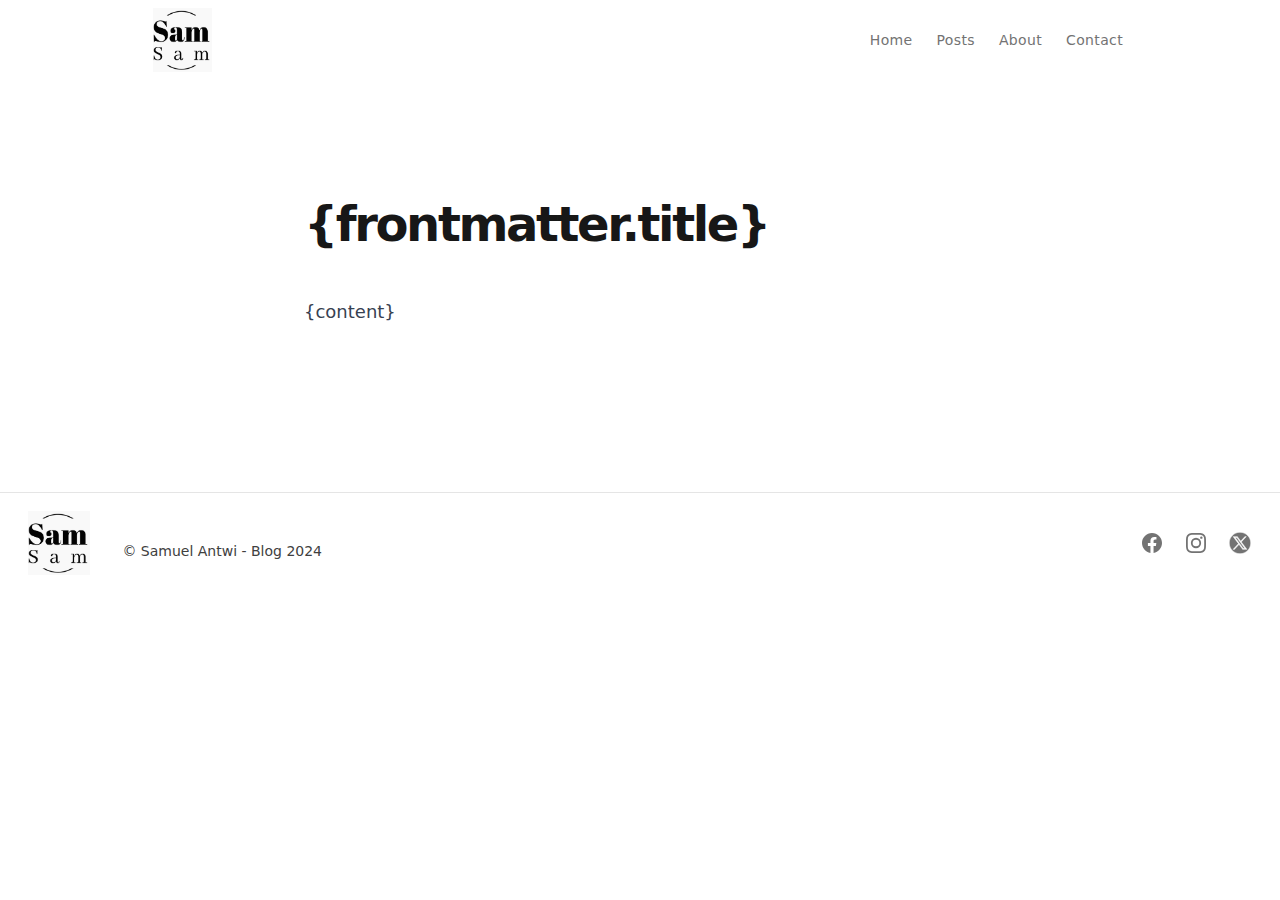
<file: post/index.html>
<!DOCTYPE html>
<html lang="en">
<head>
    <meta charset="UTF-8">
    <meta name="viewport" content="width=device-width, initial-scale=1.0">
    <title>{frontmatter.title}</title>
    <style>
        .prose img{
            border-radius: 20px;
        }
    </style>
    <link rel="icon" type="image/x-icon" href="/assets/images/favicon.png">
     <link href="/assets/css/main.css" rel="stylesheet">
</head>
<body class="bg-white">
     
<div class="relative w-full h-20 opacity-0 pointer-events-none"></div>
<header id="header" class="absolute top-0 z-50 w-full h-20">
    <div class="flex items-center justify-between h-full max-w-5xl pl-6 pr-4 mx-auto border-b border-l-0 border-r-0 border-transparent select-none lg:border-r lg:border-l lg:rounded-b-xl">
        
        <a href="/" class="h-5 text-base  relative z-30 flex items-center space-x-1.5 text-black  font-semibold">
         <img src="/assets/images/favicon.png" class="relative w-16 h-16 z-30 w-full md:max-w-md mx-auto" />

 </a>
        <div id="mobileMenuBackground" onclick="closeMobileMenu()" class="fixed inset-0 z-20 hidden w-screen h-screen duration-300 ease-out bg-white/90"></div>
        <nav class="relative z-30 flex flex-row-reverse justify-start w-full text-sm sm:justify-end text-neutral-500 sm:flex-row">
            <div id="openMenu" class="flex flex-col items-end justify-center w-6 h-6 ml-4 cursor-pointer sm:hidden">
                <svg class="w-8 h-8" fill="none" stroke-linecap="round" stroke-linejoin="round" stroke-width="2" viewBox="0 0 24 24" stroke="currentColor"><path d="M4 8h16M4 16h16"></path></svg>
            </div>
            <div id="closeMenu" class="flex flex-col items-end justify-center hidden w-6 h-6 ml-4 -translate-x-1 cursor-pointer sm:hidden">
                <svg class="w-6 h-6 text-neutral-600 " fill="none" stroke-linecap="round" stroke-linejoin="round" stroke-width="2" viewBox="0 0 24 24" stroke="currentColor"><path d="M6 18L18 6M6 6l12 12"></path></svg>
            </div>
            <div id="menu" class="fixed top-[75px] ease-out duration-300  sm:top-0 w-full left-0 sm:py-0 pt-7 pb-4 dm:mx-0 left-0 z-40 flex-col items-end justify-start hidden w-full h-auto text-sm sm:text-base sm:h-auto sm:relative sm:flex-row sm:flex sm:text-sm sm:w-auto sm:pr-0 sm:pt-0">
                <div class="absolute inset-0 top-0 right-0 block w-full h-full px-3 sm:hidden">
                    <div class="relative w-full h-full bg-white border border-dashed border-neutral-300  backdrop-blur-sm rounded-xl "></div>
                </div>
                
                    <a href="/" class="relative flex items-center justify-center w-full px-3 py-2 font-medium tracking-wide text-center duration-200 ease-out sm:py-0 sm:mb-0 md:w-auto">Home</a>
                
                    <a href="/posts" class="relative flex items-center justify-center w-full px-3 py-2 font-medium tracking-wide text-center duration-200 ease-out sm:py-0 sm:mb-0 md:w-auto">Posts</a>
                
                    <a href="/about" class="relative flex items-center justify-center w-full px-3 py-2 font-medium tracking-wide text-center duration-200 ease-out sm:py-0 sm:mb-0 md:w-auto">About</a>
                
                    <a href="/contact" class="relative flex items-center justify-center w-full px-3 py-2 font-medium tracking-wide text-center duration-200 ease-out sm:py-0 sm:mb-0 md:w-auto">Contact</a>
                
            </div>
        </nav>
    </div>
</header>
    

    <main class="relative z-30 max-w-4xl pb-1 mx-auto mt-10 bg-white  md:rounded-t-md text-neutral-900">
        <div class="relative flex flex-col px-5 pt-6   md:pt-20 lg:px-0 justify-stretch md:rounded-t-2xl border-neutral-200  ">
 
            <h1 class="w-full max-w-2xl mx-auto text-3xl font-bold leading-tight tracking-tighter text-left md:mb-12 md:text-4xl   lg:text-5xl md:leading-none">{frontmatter.title}</h1>
        </div>
        
        <article class="w-full max-w-2xl mx-auto mb-20 prose-sm prose px-7 lg:px-0 lg:prose-lg ">
            {content}
        </article>
    </main>


    <section class="text-gray-700 bg-white border-t sm:mt-20   border-neutral-200 ">
    <div class="container flex flex-col items-center py-8 mx-auto px-7 max-w-7xl sm:flex-row">
        <a href="/" class="h-5 text-base  relative z-30 flex items-center space-x-1.5 text-black  font-semibold">
         <img src="/assets/images/favicon.png" class="relative w-16 h-16 z-30 w-full md:max-w-md mx-auto" />

 </a>
        <p class="mt-4 text-sm text-neutral-700 sm:ml-4 sm:pl-4 sm:border-lsm:mt-0">© Samuel Antwi - Blog 2024
        </p>
        <span class="inline-flex justify-center mt-4 space-x-5 sm:ml-auto sm:mt-0 sm:justify-start">
            <a href="https://facebook.com/#" target="_blank" class="text-neutral-500 ">
                 <svg class="w-6 h-6" fill="currentColor" viewBox="0 0 24 24" aria-hidden="true"><path fill-rule="evenodd" d="M22 12c0-5.523-4.477-10-10-10S2 6.477 2 12c0 4.991 3.657 9.128 8.438 9.878v-6.987h-2.54V12h2.54V9.797c0-2.506 1.492-3.89 3.777-3.89 1.094 0 2.238.195 2.238.195v2.46h-1.26c-1.243 0-1.63.771-1.63 1.562V12h2.773l-.443 2.89h-2.33v6.988C18.343 21.128 22 16.991 22 12z" clip-rule="evenodd"></path></svg>
            </a>

            <a href="https://instagram.com/#" target="_blank" class="text-neutral-500 ">
                 <svg class="w-6 h-6" fill="currentColor" viewBox="0 0 24 24" aria-hidden="true"><path fill-rule="evenodd" d="M12.315 2c2.43 0 2.784.013 3.808.06 1.064.049 1.791.218 2.427.465a4.902 4.902 0 011.772 1.153 4.902 4.902 0 011.153 1.772c.247.636.416 1.363.465 2.427.048 1.067.06 1.407.06 4.123v.08c0 2.643-.012 2.987-.06 4.043-.049 1.064-.218 1.791-.465 2.427a4.902 4.902 0 01-1.153 1.772 4.902 4.902 0 01-1.772 1.153c-.636.247-1.363.416-2.427.465-1.067.048-1.407.06-4.123.06h-.08c-2.643 0-2.987-.012-4.043-.06-1.064-.049-1.791-.218-2.427-.465a4.902 4.902 0 01-1.772-1.153 4.902 4.902 0 01-1.153-1.772c-.247-.636-.416-1.363-.465-2.427-.047-1.024-.06-1.379-.06-3.808v-.63c0-2.43.013-2.784.06-3.808.049-1.064.218-1.791.465-2.427a4.902 4.902 0 011.153-1.772A4.902 4.902 0 015.45 2.525c.636-.247 1.363-.416 2.427-.465C8.901 2.013 9.256 2 11.685 2h.63zm-.081 1.802h-.468c-2.456 0-2.784.011-3.807.058-.975.045-1.504.207-1.857.344-.467.182-.8.398-1.15.748-.35.35-.566.683-.748 1.15-.137.353-.3.882-.344 1.857-.047 1.023-.058 1.351-.058 3.807v.468c0 2.456.011 2.784.058 3.807.045.975.207 1.504.344 1.857.182.466.399.8.748 1.15.35.35.683.566 1.15.748.353.137.882.3 1.857.344 1.054.048 1.37.058 4.041.058h.08c2.597 0 2.917-.01 3.96-.058.976-.045 1.505-.207 1.858-.344.466-.182.8-.398 1.15-.748.35-.35.566-.683.748-1.15.137-.353.3-.882.344-1.857.048-1.055.058-1.37.058-4.041v-.08c0-2.597-.01-2.917-.058-3.96-.045-.976-.207-1.505-.344-1.858a3.097 3.097 0 00-.748-1.15 3.098 3.098 0 00-1.15-.748c-.353-.137-.882-.3-1.857-.344-1.023-.047-1.351-.058-3.807-.058zM12 6.865a5.135 5.135 0 110 10.27 5.135 5.135 0 010-10.27zm0 1.802a3.333 3.333 0 100 6.666 3.333 3.333 0 000-6.666zm5.338-3.205a1.2 1.2 0 110 2.4 1.2 1.2 0 010-2.4z" clip-rule="evenodd"></path></svg>
            </a>

            <a href="https://twitter.com/#" target="_blank" class="text-neutral-500">
                 <svg class="w-6 h-6 stroke-white" viewBox="0 0 100 100" fill="none" xmlns="http://www.w3.org/2000/svg"><path fill-rule="evenodd" clip-rule="evenodd" d="M95 50c0 24.853-20.147 45-45 45S5 74.853 5 50 25.147 5 50 5s45 20.147 45 45Zm-51.21 2.688-21.51-28.76h16.578l14.1 18.855 17.453-18.855h4.872L55.135 45.694l22.72 30.377H61.279L45.967 55.598l-18.95 20.473h-4.873L43.79 52.688Zm-6.73-25.172h-7.616l33.63 44.967h7.616L37.06 27.516Z" fill="currentColor"/><path d="M22.28 23.928v-.5h-.998l.597.8.4-.3Zm21.51 28.76.366.34.283-.306-.25-.334-.4.3Zm-4.932-28.76.4-.3-.15-.2h-.25v.5Zm14.1 18.855-.4.3.36.48.408-.44-.367-.34Zm17.453-18.855v-.5h-.219l-.148.16.367.34Zm4.872 0 .367.34.777-.84h-1.144v.5ZM55.135 45.694l-.367-.34-.282.306.249.333.4-.3Zm22.72 30.377v.5h.999l-.598-.8-.4.3Zm-16.577 0-.4.3.15.2h.25v-.5ZM45.967 55.598l.4-.3-.36-.48-.407.44.367.34Zm-18.95 20.473v.5h.218l.148-.16-.367-.34Zm-4.873 0-.367-.34-.777.84h1.144v-.5Zm7.3-48.554v-.5h-.998l.598.799.4-.3Zm7.616 0 .4-.3-.15-.2h-.25v.5Zm26.015 44.966-.4.3.15.2h.25v-.5Zm7.615 0v.5h.999l-.598-.8-.4.3ZM50 95.5c25.129 0 45.5-20.371 45.5-45.5h-1c0 24.577-19.923 44.5-44.5 44.5v1ZM4.5 50c0 25.129 20.371 45.5 45.5 45.5v-1C25.423 94.5 5.5 74.577 5.5 50h-1ZM50 4.5C24.871 4.5 4.5 24.871 4.5 50h1C5.5 25.423 25.423 5.5 50 5.5v-1ZM95.5 50C95.5 24.871 75.129 4.5 50 4.5v1c24.577 0 44.5 19.923 44.5 44.5h1ZM21.88 24.228l21.509 28.76.8-.6-21.509-28.76-.8.6Zm16.978-.8H22.28v1h16.578v-1Zm14.501 19.055L39.258 23.63l-.8.599 14.1 18.854.801-.599ZM70.044 23.59 52.592 42.443l.734.68 17.452-18.855-.734-.68Zm5.239-.16H70.41v1h4.872v-1Zm-19.78 22.605L75.65 24.268l-.734-.68-20.148 21.766.734.68Zm22.753 29.738-22.72-30.378-.801.6 22.72 30.377.8-.6Zm-16.978.799h16.578v-1H61.278v1ZM45.566 55.898 60.877 76.37l.801-.599L46.368 55.3l-.802.599ZM27.383 76.41l18.95-20.473-.733-.68-18.95 20.473.733.68Zm-5.239.16h4.872v-1h-4.872v1Zm21.278-24.223L21.777 75.731l.734.68 21.645-23.383-.734-.68ZM29.444 28.017h7.616v-1h-7.616v1Zm34.031 44.166-33.63-44.966-.801.599 33.63 44.966.801-.599Zm7.215-.2h-7.615v1h7.615v-1ZM36.66 27.816l33.63 44.966.8-.599-33.63-44.966-.8.599Z" fill="currentStroke"/></svg>
            </a>
        </span>
    </div>
</section>

    <script src="/assets/js/main.js"></script>
</body>
</html>
</file>
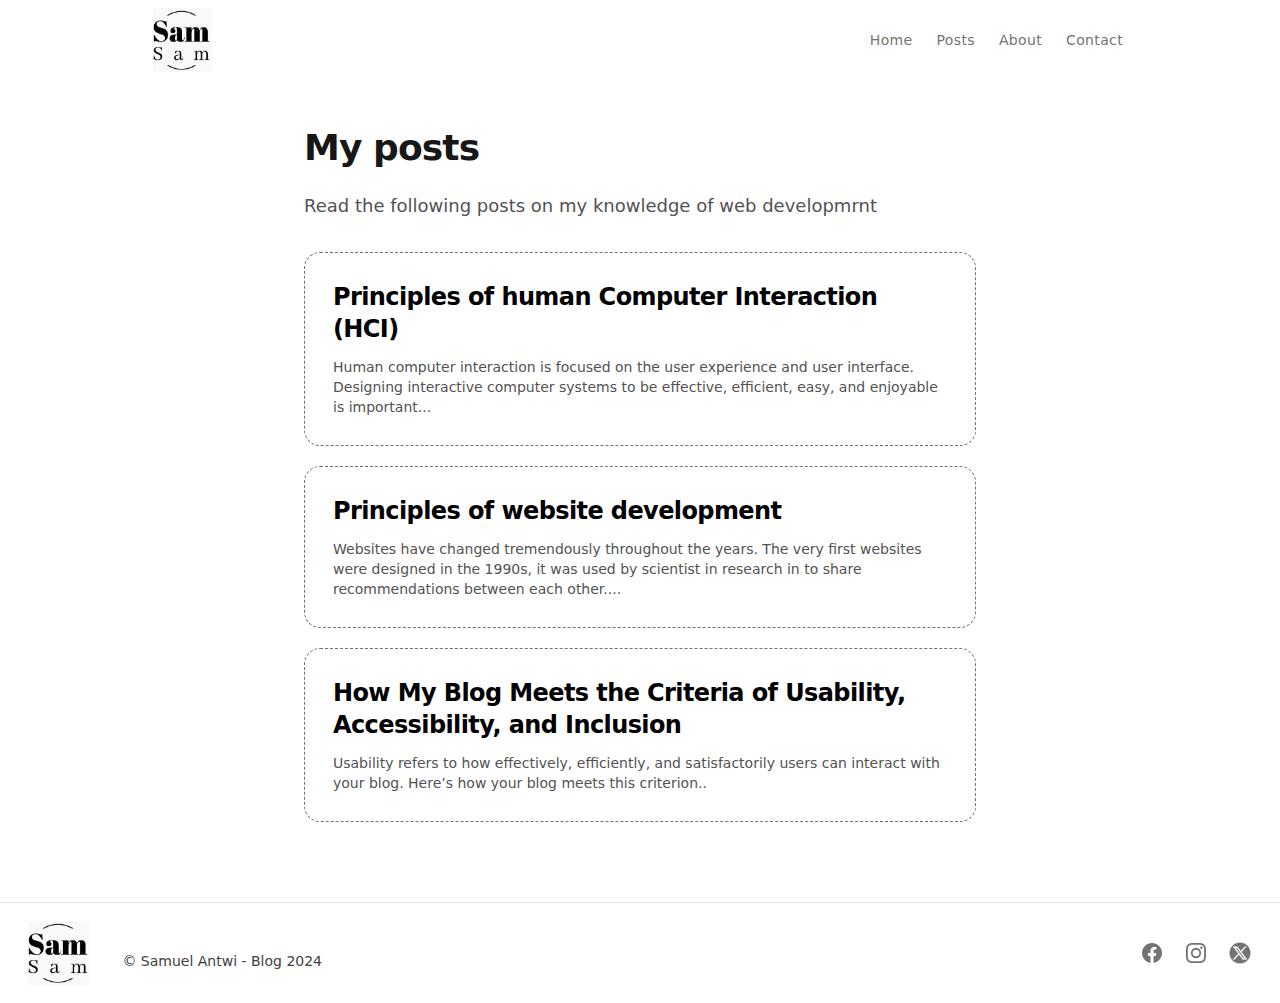
<file: posts/index.html>
<!DOCTYPE html>
<html lang="en">
<head>
    <meta charset="UTF-8">
    <meta name="viewport" content="width=device-width, initial-scale=1.0">
    <title>My posts</title>
    <style>
        .prose img{
            border-radius: 20px;
        }
    </style>
    <link rel="icon" type="image/x-icon" href="/assets/images/favicon.png">
     <link href="/assets/css/main.css" rel="stylesheet">
</head>
<body class="bg-white">
     
<div class="relative w-full h-20 opacity-0 pointer-events-none"></div>
<header id="header" class="absolute top-0 z-50 w-full h-20">
    <div class="flex items-center justify-between h-full max-w-5xl pl-6 pr-4 mx-auto border-b border-l-0 border-r-0 border-transparent select-none lg:border-r lg:border-l lg:rounded-b-xl">
        
        <a href="/" class="h-5 text-base  relative z-30 flex items-center space-x-1.5 text-black  font-semibold">
         <img src="/assets/images/favicon.png" class="relative w-16 h-16 z-30 w-full md:max-w-md mx-auto" />

 </a>
        <div id="mobileMenuBackground" onclick="closeMobileMenu()" class="fixed inset-0 z-20 hidden w-screen h-screen duration-300 ease-out bg-white/90"></div>
        <nav class="relative z-30 flex flex-row-reverse justify-start w-full text-sm sm:justify-end text-neutral-500 sm:flex-row">
            <div id="openMenu" class="flex flex-col items-end justify-center w-6 h-6 ml-4 cursor-pointer sm:hidden">
                <svg class="w-8 h-8" fill="none" stroke-linecap="round" stroke-linejoin="round" stroke-width="2" viewBox="0 0 24 24" stroke="currentColor"><path d="M4 8h16M4 16h16"></path></svg>
            </div>
            <div id="closeMenu" class="flex flex-col items-end justify-center hidden w-6 h-6 ml-4 -translate-x-1 cursor-pointer sm:hidden">
                <svg class="w-6 h-6 text-neutral-600 " fill="none" stroke-linecap="round" stroke-linejoin="round" stroke-width="2" viewBox="0 0 24 24" stroke="currentColor"><path d="M6 18L18 6M6 6l12 12"></path></svg>
            </div>
            <div id="menu" class="fixed top-[75px] ease-out duration-300  sm:top-0 w-full left-0 sm:py-0 pt-7 pb-4 dm:mx-0 left-0 z-40 flex-col items-end justify-start hidden w-full h-auto text-sm sm:text-base sm:h-auto sm:relative sm:flex-row sm:flex sm:text-sm sm:w-auto sm:pr-0 sm:pt-0">
                <div class="absolute inset-0 top-0 right-0 block w-full h-full px-3 sm:hidden">
                    <div class="relative w-full h-full bg-white border border-dashed border-neutral-300  backdrop-blur-sm rounded-xl "></div>
                </div>
                
                    <a href="/" class="relative flex items-center justify-center w-full px-3 py-2 font-medium tracking-wide text-center duration-200 ease-out sm:py-0 sm:mb-0 md:w-auto">Home</a>
                
                    <a href="/posts" class="relative flex items-center justify-center w-full px-3 py-2 font-medium tracking-wide text-center duration-200 ease-out sm:py-0 sm:mb-0 md:w-auto">Posts</a>
                
                    <a href="/about" class="relative flex items-center justify-center w-full px-3 py-2 font-medium tracking-wide text-center duration-200 ease-out sm:py-0 sm:mb-0 md:w-auto">About</a>
                
                    <a href="/contact" class="relative flex items-center justify-center w-full px-3 py-2 font-medium tracking-wide text-center duration-200 ease-out sm:py-0 sm:mb-0 md:w-auto">Contact</a>
                
            </div>
        </nav>
    </div>
</header>
    

    <section class="relative z-20 max-w-2xl mx-auto my-12 px-7 lg:px-0">
        <div class="relative z-20 w-full mx-auto lg:mx-0">
    <h2 class="text-2xl font-bold tracking-tight text-neutral-900 sm:text-3xl lg:text-4xl">My posts</h2>
    <p class="mt-3 text-sm leading-6 text-neutral-600 sm:mt-4 lg:mt-6 sm:text-base lg:text-lg">Read the following posts on my knowledge of web developmrnt</p>
</div>

        <div class="z-50 flex flex-col items-stretch w-full gap-5 my-8">
            

    <div class="relative border border-dashed border-gray-500 cursor-pointer p-7 rounded-2xl" onClick="window.location='/post/principles_of_hci'">
          <div class="relative  ">
            <h2 class="flex items-center mb-3">
                <a href="/post/principles_of_hci" class="text-xl font-bold leading-tight tracking-tight sm:text-2xl">Principles of human Computer Interaction (HCI)</a>
             </h2>
            <p class="text-sm text-neutral-600">
                <span>Human computer interaction is focused on the user experience and user interface. Designing interactive computer systems to be effective, efficient, easy, and enjoyable is important...</span>
            </p>
         </div>
    </div>



    <div class="relative border border-dashed border-gray-500 cursor-pointer p-7 rounded-2xl" onClick="window.location='/post/principles_of_web_dev'">
          <div class="relative  ">
            <h2 class="flex items-center mb-3">
                <a href="/post/principles_of_web_dev" class="text-xl font-bold leading-tight tracking-tight sm:text-2xl">Principles of website development</a>
             </h2>
            <p class="text-sm text-neutral-600">
                <span>Websites have changed tremendously throughout the years. The very first websites were designed in the 1990s, it was used by scientist in research in to share recommendations between each other....</span>
            </p>
         </div>
    </div>



    <div class="relative border border-dashed border-gray-500 cursor-pointer p-7 rounded-2xl" onClick="window.location='/post/usability'">
          <div class="relative  ">
            <h2 class="flex items-center mb-3">
                <a href="/post/usability" class="text-xl font-bold leading-tight tracking-tight sm:text-2xl">How My Blog Meets the Criteria of Usability, Accessibility, and Inclusion</a>
             </h2>
            <p class="text-sm text-neutral-600">
                <span>Usability refers to how effectively, efficiently, and satisfactorily users can interact with your blog. Here’s how your blog meets this criterion..</span>
            </p>
         </div>
    </div>


        </div>

    </section>


    <section class="text-gray-700 bg-white border-t sm:mt-20   border-neutral-200 ">
    <div class="container flex flex-col items-center py-8 mx-auto px-7 max-w-7xl sm:flex-row">
        <a href="/" class="h-5 text-base  relative z-30 flex items-center space-x-1.5 text-black  font-semibold">
         <img src="/assets/images/favicon.png" class="relative w-16 h-16 z-30 w-full md:max-w-md mx-auto" />

 </a>
        <p class="mt-4 text-sm text-neutral-700 sm:ml-4 sm:pl-4 sm:border-lsm:mt-0">© Samuel Antwi - Blog 2024
        </p>
        <span class="inline-flex justify-center mt-4 space-x-5 sm:ml-auto sm:mt-0 sm:justify-start">
            <a href="https://facebook.com/#" target="_blank" class="text-neutral-500 ">
                 <svg class="w-6 h-6" fill="currentColor" viewBox="0 0 24 24" aria-hidden="true"><path fill-rule="evenodd" d="M22 12c0-5.523-4.477-10-10-10S2 6.477 2 12c0 4.991 3.657 9.128 8.438 9.878v-6.987h-2.54V12h2.54V9.797c0-2.506 1.492-3.89 3.777-3.89 1.094 0 2.238.195 2.238.195v2.46h-1.26c-1.243 0-1.63.771-1.63 1.562V12h2.773l-.443 2.89h-2.33v6.988C18.343 21.128 22 16.991 22 12z" clip-rule="evenodd"></path></svg>
            </a>

            <a href="https://instagram.com/#" target="_blank" class="text-neutral-500 ">
                 <svg class="w-6 h-6" fill="currentColor" viewBox="0 0 24 24" aria-hidden="true"><path fill-rule="evenodd" d="M12.315 2c2.43 0 2.784.013 3.808.06 1.064.049 1.791.218 2.427.465a4.902 4.902 0 011.772 1.153 4.902 4.902 0 011.153 1.772c.247.636.416 1.363.465 2.427.048 1.067.06 1.407.06 4.123v.08c0 2.643-.012 2.987-.06 4.043-.049 1.064-.218 1.791-.465 2.427a4.902 4.902 0 01-1.153 1.772 4.902 4.902 0 01-1.772 1.153c-.636.247-1.363.416-2.427.465-1.067.048-1.407.06-4.123.06h-.08c-2.643 0-2.987-.012-4.043-.06-1.064-.049-1.791-.218-2.427-.465a4.902 4.902 0 01-1.772-1.153 4.902 4.902 0 01-1.153-1.772c-.247-.636-.416-1.363-.465-2.427-.047-1.024-.06-1.379-.06-3.808v-.63c0-2.43.013-2.784.06-3.808.049-1.064.218-1.791.465-2.427a4.902 4.902 0 011.153-1.772A4.902 4.902 0 015.45 2.525c.636-.247 1.363-.416 2.427-.465C8.901 2.013 9.256 2 11.685 2h.63zm-.081 1.802h-.468c-2.456 0-2.784.011-3.807.058-.975.045-1.504.207-1.857.344-.467.182-.8.398-1.15.748-.35.35-.566.683-.748 1.15-.137.353-.3.882-.344 1.857-.047 1.023-.058 1.351-.058 3.807v.468c0 2.456.011 2.784.058 3.807.045.975.207 1.504.344 1.857.182.466.399.8.748 1.15.35.35.683.566 1.15.748.353.137.882.3 1.857.344 1.054.048 1.37.058 4.041.058h.08c2.597 0 2.917-.01 3.96-.058.976-.045 1.505-.207 1.858-.344.466-.182.8-.398 1.15-.748.35-.35.566-.683.748-1.15.137-.353.3-.882.344-1.857.048-1.055.058-1.37.058-4.041v-.08c0-2.597-.01-2.917-.058-3.96-.045-.976-.207-1.505-.344-1.858a3.097 3.097 0 00-.748-1.15 3.098 3.098 0 00-1.15-.748c-.353-.137-.882-.3-1.857-.344-1.023-.047-1.351-.058-3.807-.058zM12 6.865a5.135 5.135 0 110 10.27 5.135 5.135 0 010-10.27zm0 1.802a3.333 3.333 0 100 6.666 3.333 3.333 0 000-6.666zm5.338-3.205a1.2 1.2 0 110 2.4 1.2 1.2 0 010-2.4z" clip-rule="evenodd"></path></svg>
            </a>

            <a href="https://twitter.com/#" target="_blank" class="text-neutral-500">
                 <svg class="w-6 h-6 stroke-white" viewBox="0 0 100 100" fill="none" xmlns="http://www.w3.org/2000/svg"><path fill-rule="evenodd" clip-rule="evenodd" d="M95 50c0 24.853-20.147 45-45 45S5 74.853 5 50 25.147 5 50 5s45 20.147 45 45Zm-51.21 2.688-21.51-28.76h16.578l14.1 18.855 17.453-18.855h4.872L55.135 45.694l22.72 30.377H61.279L45.967 55.598l-18.95 20.473h-4.873L43.79 52.688Zm-6.73-25.172h-7.616l33.63 44.967h7.616L37.06 27.516Z" fill="currentColor"/><path d="M22.28 23.928v-.5h-.998l.597.8.4-.3Zm21.51 28.76.366.34.283-.306-.25-.334-.4.3Zm-4.932-28.76.4-.3-.15-.2h-.25v.5Zm14.1 18.855-.4.3.36.48.408-.44-.367-.34Zm17.453-18.855v-.5h-.219l-.148.16.367.34Zm4.872 0 .367.34.777-.84h-1.144v.5ZM55.135 45.694l-.367-.34-.282.306.249.333.4-.3Zm22.72 30.377v.5h.999l-.598-.8-.4.3Zm-16.577 0-.4.3.15.2h.25v-.5ZM45.967 55.598l.4-.3-.36-.48-.407.44.367.34Zm-18.95 20.473v.5h.218l.148-.16-.367-.34Zm-4.873 0-.367-.34-.777.84h1.144v-.5Zm7.3-48.554v-.5h-.998l.598.799.4-.3Zm7.616 0 .4-.3-.15-.2h-.25v.5Zm26.015 44.966-.4.3.15.2h.25v-.5Zm7.615 0v.5h.999l-.598-.8-.4.3ZM50 95.5c25.129 0 45.5-20.371 45.5-45.5h-1c0 24.577-19.923 44.5-44.5 44.5v1ZM4.5 50c0 25.129 20.371 45.5 45.5 45.5v-1C25.423 94.5 5.5 74.577 5.5 50h-1ZM50 4.5C24.871 4.5 4.5 24.871 4.5 50h1C5.5 25.423 25.423 5.5 50 5.5v-1ZM95.5 50C95.5 24.871 75.129 4.5 50 4.5v1c24.577 0 44.5 19.923 44.5 44.5h1ZM21.88 24.228l21.509 28.76.8-.6-21.509-28.76-.8.6Zm16.978-.8H22.28v1h16.578v-1Zm14.501 19.055L39.258 23.63l-.8.599 14.1 18.854.801-.599ZM70.044 23.59 52.592 42.443l.734.68 17.452-18.855-.734-.68Zm5.239-.16H70.41v1h4.872v-1Zm-19.78 22.605L75.65 24.268l-.734-.68-20.148 21.766.734.68Zm22.753 29.738-22.72-30.378-.801.6 22.72 30.377.8-.6Zm-16.978.799h16.578v-1H61.278v1ZM45.566 55.898 60.877 76.37l.801-.599L46.368 55.3l-.802.599ZM27.383 76.41l18.95-20.473-.733-.68-18.95 20.473.733.68Zm-5.239.16h4.872v-1h-4.872v1Zm21.278-24.223L21.777 75.731l.734.68 21.645-23.383-.734-.68ZM29.444 28.017h7.616v-1h-7.616v1Zm34.031 44.166-33.63-44.966-.801.599 33.63 44.966.801-.599Zm7.215-.2h-7.615v1h7.615v-1ZM36.66 27.816l33.63 44.966.8-.599-33.63-44.966-.8.599Z" fill="currentStroke"/></svg>
            </a>
        </span>
    </div>
</section>

    <script src="/assets/js/main.js"></script>
</body>
</html>
</file>
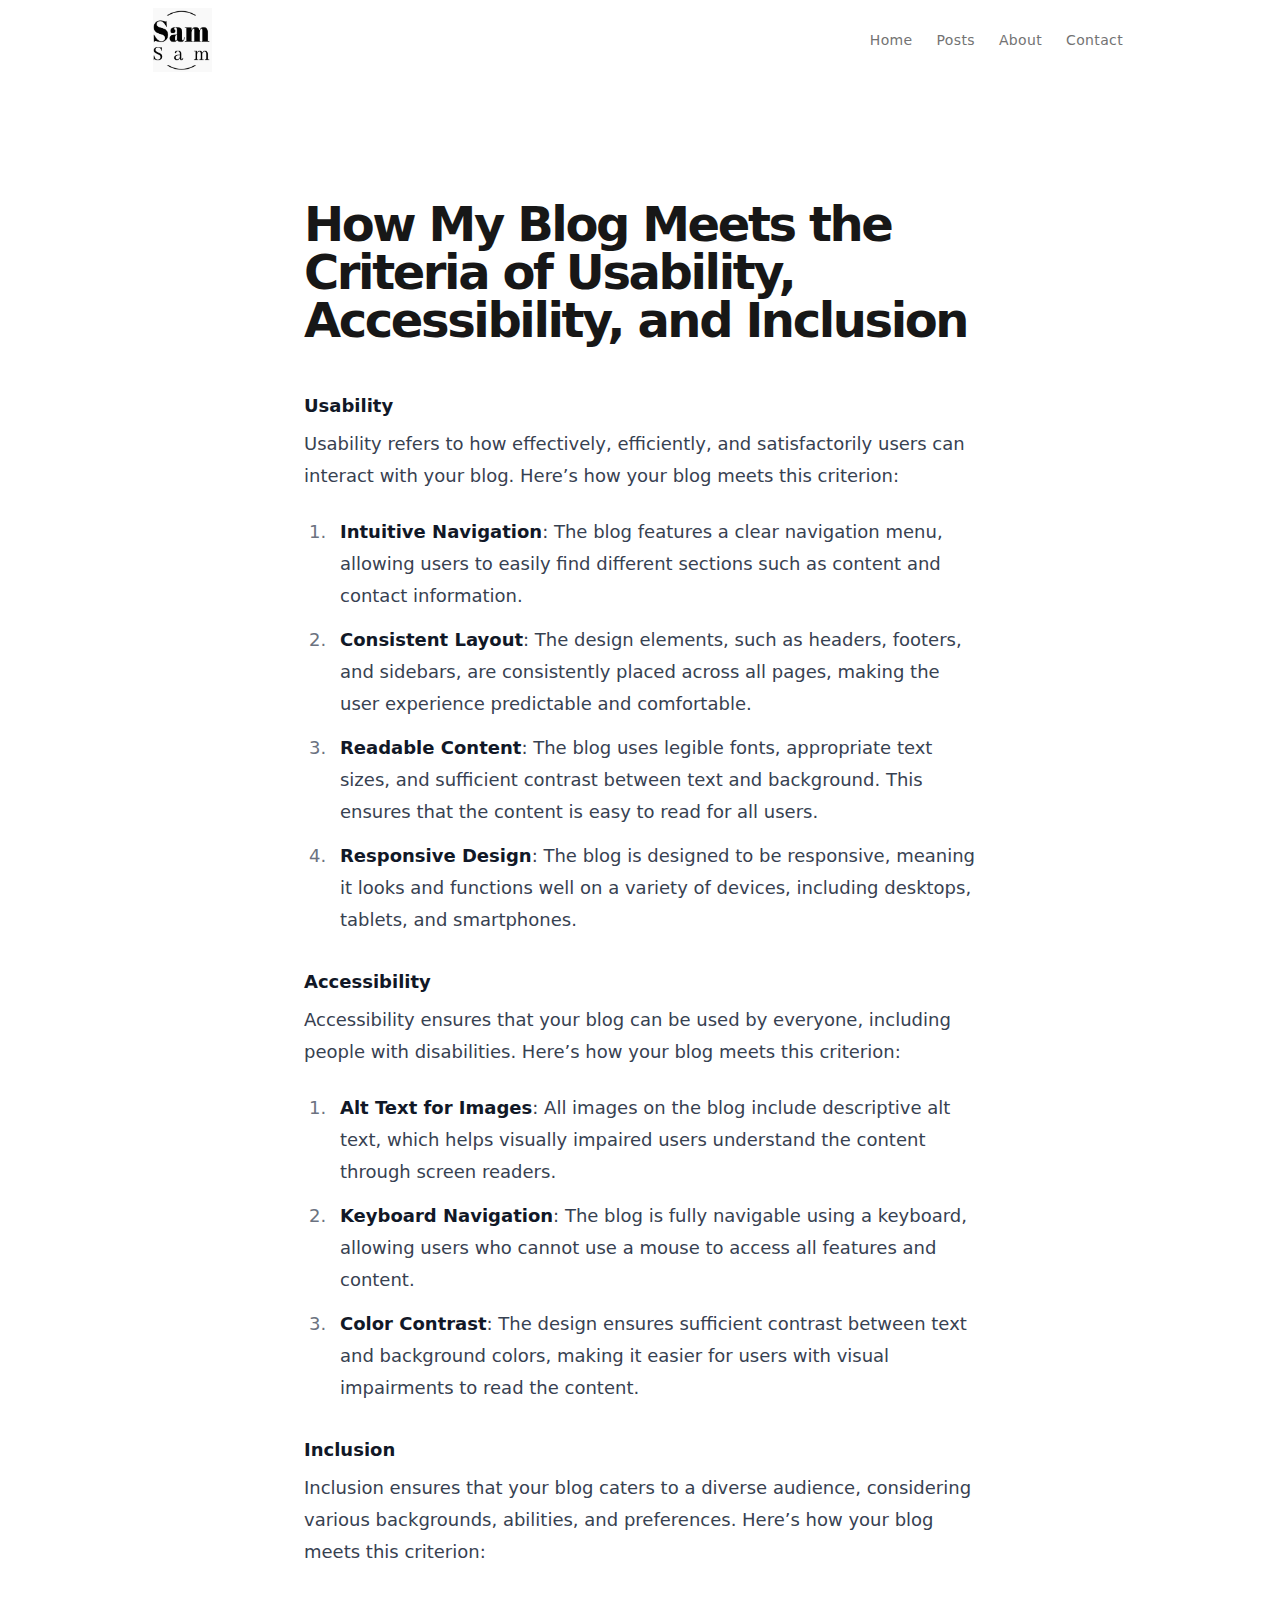
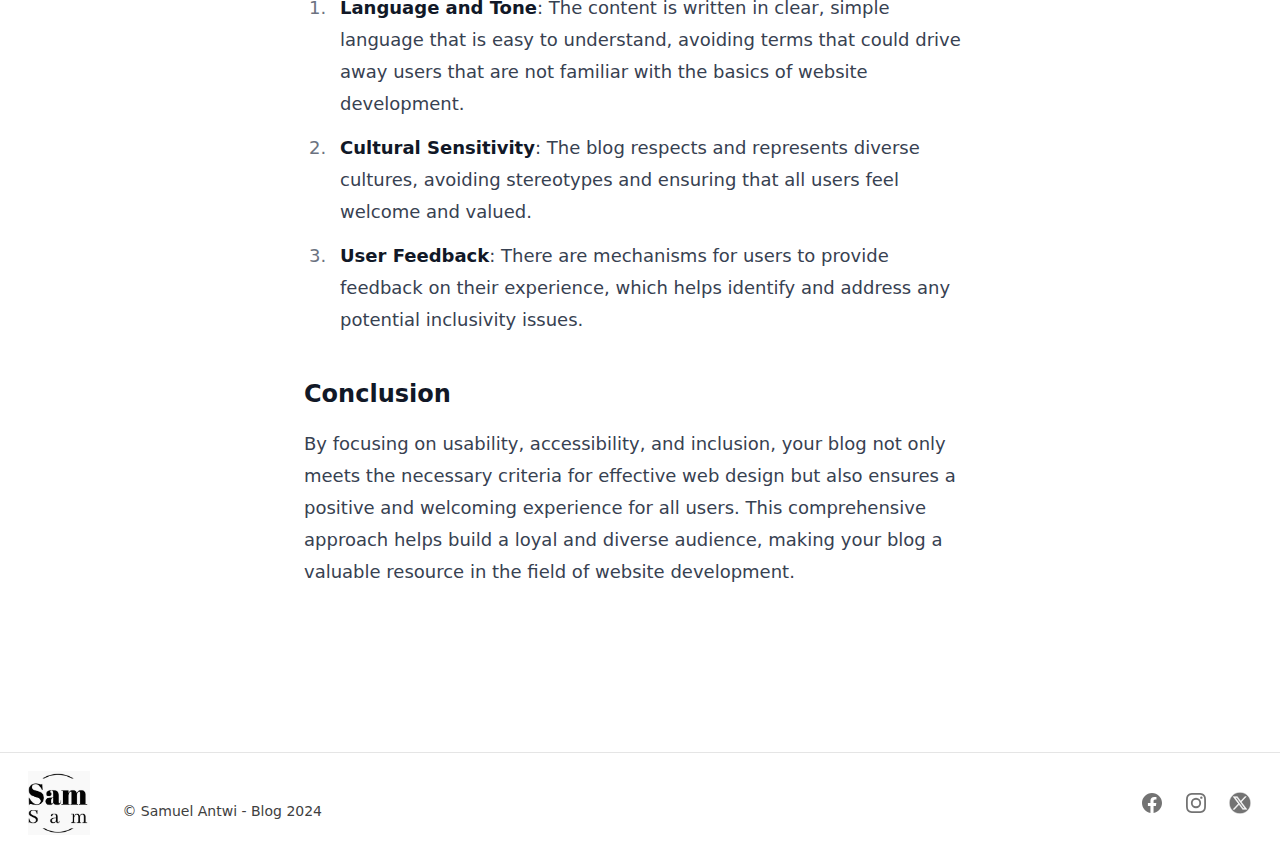
<file: post/usability/index.html>
<!DOCTYPE html>
<html lang="en">
<head>
    <meta charset="UTF-8">
    <meta name="viewport" content="width=device-width, initial-scale=1.0">
    <title>How My Blog Meets the Criteria of Usability, Accessibility, and Inclusion</title>
    <style>
        .prose img{
            border-radius: 20px;
        }
    </style>
    <link rel="icon" type="image/x-icon" href="/assets/images/favicon.png">
     <link href="/assets/css/main.css" rel="stylesheet">
<script>window.toc = JSON.parse('[{"content":"dateFormatted: June 18th, 2024","slug":"dateformatted-june-18th-2024","lvl":2,"i":0,"seen":0},{"content":"Usability","slug":"usability","lvl":4,"i":1,"seen":0},{"content":"Accessibility","slug":"accessibility","lvl":4,"i":2,"seen":0},{"content":"Inclusion","slug":"inclusion","lvl":4,"i":3,"seen":0},{"content":"Conclusion","slug":"conclusion","lvl":3,"i":4,"seen":0}]'); window.frontmatter=JSON.parse('{"title":"How My Blog Meets the Criteria of Usability, Accessibility, and Inclusion","description":"Usability refers to how effectively, efficiently, and satisfactorily users can interact with your blog. Here’s how your blog meets this criterion..","dateFormatted":"June 18th, 2024"}');</script>
</head>
<body class="bg-white">
     
<div class="relative w-full h-20 opacity-0 pointer-events-none"></div>
<header id="header" class="absolute top-0 z-50 w-full h-20">
    <div class="flex items-center justify-between h-full max-w-5xl pl-6 pr-4 mx-auto border-b border-l-0 border-r-0 border-transparent select-none lg:border-r lg:border-l lg:rounded-b-xl">
        
        <a href="/" class="h-5 text-base  relative z-30 flex items-center space-x-1.5 text-black  font-semibold">
         <img src="/assets/images/favicon.png" class="relative w-16 h-16 z-30 w-full md:max-w-md mx-auto" />

 </a>
        <div id="mobileMenuBackground" onclick="closeMobileMenu()" class="fixed inset-0 z-20 hidden w-screen h-screen duration-300 ease-out bg-white/90"></div>
        <nav class="relative z-30 flex flex-row-reverse justify-start w-full text-sm sm:justify-end text-neutral-500 sm:flex-row">
            <div id="openMenu" class="flex flex-col items-end justify-center w-6 h-6 ml-4 cursor-pointer sm:hidden">
                <svg class="w-8 h-8" fill="none" stroke-linecap="round" stroke-linejoin="round" stroke-width="2" viewBox="0 0 24 24" stroke="currentColor"><path d="M4 8h16M4 16h16"></path></svg>
            </div>
            <div id="closeMenu" class="flex flex-col items-end justify-center hidden w-6 h-6 ml-4 -translate-x-1 cursor-pointer sm:hidden">
                <svg class="w-6 h-6 text-neutral-600 " fill="none" stroke-linecap="round" stroke-linejoin="round" stroke-width="2" viewBox="0 0 24 24" stroke="currentColor"><path d="M6 18L18 6M6 6l12 12"></path></svg>
            </div>
            <div id="menu" class="fixed top-[75px] ease-out duration-300  sm:top-0 w-full left-0 sm:py-0 pt-7 pb-4 dm:mx-0 left-0 z-40 flex-col items-end justify-start hidden w-full h-auto text-sm sm:text-base sm:h-auto sm:relative sm:flex-row sm:flex sm:text-sm sm:w-auto sm:pr-0 sm:pt-0">
                <div class="absolute inset-0 top-0 right-0 block w-full h-full px-3 sm:hidden">
                    <div class="relative w-full h-full bg-white border border-dashed border-neutral-300  backdrop-blur-sm rounded-xl "></div>
                </div>
                
                    <a href="/" class="relative flex items-center justify-center w-full px-3 py-2 font-medium tracking-wide text-center duration-200 ease-out sm:py-0 sm:mb-0 md:w-auto">Home</a>
                
                    <a href="/posts" class="relative flex items-center justify-center w-full px-3 py-2 font-medium tracking-wide text-center duration-200 ease-out sm:py-0 sm:mb-0 md:w-auto">Posts</a>
                
                    <a href="/about" class="relative flex items-center justify-center w-full px-3 py-2 font-medium tracking-wide text-center duration-200 ease-out sm:py-0 sm:mb-0 md:w-auto">About</a>
                
                    <a href="/contact" class="relative flex items-center justify-center w-full px-3 py-2 font-medium tracking-wide text-center duration-200 ease-out sm:py-0 sm:mb-0 md:w-auto">Contact</a>
                
            </div>
        </nav>
    </div>
</header>
    

    <main class="relative z-30 max-w-4xl pb-1 mx-auto mt-10 bg-white  md:rounded-t-md text-neutral-900">
        <div class="relative flex flex-col px-5 pt-6   md:pt-20 lg:px-0 justify-stretch md:rounded-t-2xl border-neutral-200  ">
 
            <h1 class="w-full max-w-2xl mx-auto text-3xl font-bold leading-tight tracking-tighter text-left md:mb-12 md:text-4xl   lg:text-5xl md:leading-none">How My Blog Meets the Criteria of Usability, Accessibility, and Inclusion</h1>
        </div>
        
        <article class="w-full max-w-2xl mx-auto mb-20 prose-sm prose px-7 lg:px-0 lg:prose-lg ">
            <h4 id="usability">Usability</h4>
<p>Usability refers to how effectively, efficiently, and satisfactorily users can interact with your blog. Here’s how your blog meets this criterion:</p>
<ol>
<li><strong>Intuitive Navigation</strong>: The blog features a clear navigation menu, allowing users to easily find different sections such as content and contact information.</li>
<li><strong>Consistent Layout</strong>: The design elements, such as headers, footers, and sidebars, are consistently placed across all pages, making the user experience predictable and comfortable.</li>
<li><strong>Readable Content</strong>: The blog uses legible fonts, appropriate text sizes, and sufficient contrast between text and background. This ensures that the content is easy to read for all users.</li>
<li><strong>Responsive Design</strong>: The blog is designed to                                    be responsive, meaning it looks and functions well on a variety of devices, including desktops, tablets, and smartphones.</li>
</ol>
<h4 id="accessibility">Accessibility</h4>
<p>Accessibility ensures that your blog can be used by everyone, including people with disabilities. Here’s how your blog meets this criterion:</p>
<ol>
<li><strong>Alt Text for Images</strong>: All images on the blog include descriptive alt text, which helps visually impaired users understand the content through screen readers.</li>
<li><strong>Keyboard Navigation</strong>: The blog is fully navigable using a keyboard, allowing users who cannot use a mouse to access all features and content.</li>
<li><strong>Color Contrast</strong>: The design ensures sufficient contrast between text and background colors, making it easier for users with visual impairments to read the content.</li>
</ol>
<h4 id="inclusion">Inclusion</h4>
<p>Inclusion ensures that your blog caters to a diverse audience, considering various backgrounds, abilities, and preferences. Here’s how your blog meets this criterion:</p>
<ol>
<li><strong>Language and Tone</strong>: The content is written in clear, simple language that is easy to understand, avoiding terms that could drive away users that are not familiar with the basics of website development.</li>
<li><strong>Cultural Sensitivity</strong>: The blog respects and represents diverse cultures, avoiding stereotypes and ensuring that all users feel welcome and valued.</li>
<li><strong>User Feedback</strong>: There are mechanisms for users to provide feedback on their experience, which helps identify and address any potential inclusivity issues.</li>
</ol>
<h3 id="conclusion">Conclusion</h3>
<p>By focusing on usability, accessibility, and inclusion, your blog not only meets the necessary criteria for effective web design but also ensures a positive and welcoming experience for all users. This comprehensive approach helps build a loyal and diverse audience, making your blog a valuable resource in the field of website development.</p>
        </article>
    </main>


    <section class="text-gray-700 bg-white border-t sm:mt-20   border-neutral-200 ">
    <div class="container flex flex-col items-center py-8 mx-auto px-7 max-w-7xl sm:flex-row">
        <a href="/" class="h-5 text-base  relative z-30 flex items-center space-x-1.5 text-black  font-semibold">
         <img src="/assets/images/favicon.png" class="relative w-16 h-16 z-30 w-full md:max-w-md mx-auto" />

 </a>
        <p class="mt-4 text-sm text-neutral-700 sm:ml-4 sm:pl-4 sm:border-lsm:mt-0">© Samuel Antwi - Blog 2024
        </p>
        <span class="inline-flex justify-center mt-4 space-x-5 sm:ml-auto sm:mt-0 sm:justify-start">
            <a href="https://facebook.com/#" target="_blank" class="text-neutral-500 ">
                 <svg class="w-6 h-6" fill="currentColor" viewBox="0 0 24 24" aria-hidden="true"><path fill-rule="evenodd" d="M22 12c0-5.523-4.477-10-10-10S2 6.477 2 12c0 4.991 3.657 9.128 8.438 9.878v-6.987h-2.54V12h2.54V9.797c0-2.506 1.492-3.89 3.777-3.89 1.094 0 2.238.195 2.238.195v2.46h-1.26c-1.243 0-1.63.771-1.63 1.562V12h2.773l-.443 2.89h-2.33v6.988C18.343 21.128 22 16.991 22 12z" clip-rule="evenodd"></path></svg>
            </a>

            <a href="https://instagram.com/#" target="_blank" class="text-neutral-500 ">
                 <svg class="w-6 h-6" fill="currentColor" viewBox="0 0 24 24" aria-hidden="true"><path fill-rule="evenodd" d="M12.315 2c2.43 0 2.784.013 3.808.06 1.064.049 1.791.218 2.427.465a4.902 4.902 0 011.772 1.153 4.902 4.902 0 011.153 1.772c.247.636.416 1.363.465 2.427.048 1.067.06 1.407.06 4.123v.08c0 2.643-.012 2.987-.06 4.043-.049 1.064-.218 1.791-.465 2.427a4.902 4.902 0 01-1.153 1.772 4.902 4.902 0 01-1.772 1.153c-.636.247-1.363.416-2.427.465-1.067.048-1.407.06-4.123.06h-.08c-2.643 0-2.987-.012-4.043-.06-1.064-.049-1.791-.218-2.427-.465a4.902 4.902 0 01-1.772-1.153 4.902 4.902 0 01-1.153-1.772c-.247-.636-.416-1.363-.465-2.427-.047-1.024-.06-1.379-.06-3.808v-.63c0-2.43.013-2.784.06-3.808.049-1.064.218-1.791.465-2.427a4.902 4.902 0 011.153-1.772A4.902 4.902 0 015.45 2.525c.636-.247 1.363-.416 2.427-.465C8.901 2.013 9.256 2 11.685 2h.63zm-.081 1.802h-.468c-2.456 0-2.784.011-3.807.058-.975.045-1.504.207-1.857.344-.467.182-.8.398-1.15.748-.35.35-.566.683-.748 1.15-.137.353-.3.882-.344 1.857-.047 1.023-.058 1.351-.058 3.807v.468c0 2.456.011 2.784.058 3.807.045.975.207 1.504.344 1.857.182.466.399.8.748 1.15.35.35.683.566 1.15.748.353.137.882.3 1.857.344 1.054.048 1.37.058 4.041.058h.08c2.597 0 2.917-.01 3.96-.058.976-.045 1.505-.207 1.858-.344.466-.182.8-.398 1.15-.748.35-.35.566-.683.748-1.15.137-.353.3-.882.344-1.857.048-1.055.058-1.37.058-4.041v-.08c0-2.597-.01-2.917-.058-3.96-.045-.976-.207-1.505-.344-1.858a3.097 3.097 0 00-.748-1.15 3.098 3.098 0 00-1.15-.748c-.353-.137-.882-.3-1.857-.344-1.023-.047-1.351-.058-3.807-.058zM12 6.865a5.135 5.135 0 110 10.27 5.135 5.135 0 010-10.27zm0 1.802a3.333 3.333 0 100 6.666 3.333 3.333 0 000-6.666zm5.338-3.205a1.2 1.2 0 110 2.4 1.2 1.2 0 010-2.4z" clip-rule="evenodd"></path></svg>
            </a>

            <a href="https://twitter.com/#" target="_blank" class="text-neutral-500">
                 <svg class="w-6 h-6 stroke-white" viewBox="0 0 100 100" fill="none" xmlns="http://www.w3.org/2000/svg"><path fill-rule="evenodd" clip-rule="evenodd" d="M95 50c0 24.853-20.147 45-45 45S5 74.853 5 50 25.147 5 50 5s45 20.147 45 45Zm-51.21 2.688-21.51-28.76h16.578l14.1 18.855 17.453-18.855h4.872L55.135 45.694l22.72 30.377H61.279L45.967 55.598l-18.95 20.473h-4.873L43.79 52.688Zm-6.73-25.172h-7.616l33.63 44.967h7.616L37.06 27.516Z" fill="currentColor"/><path d="M22.28 23.928v-.5h-.998l.597.8.4-.3Zm21.51 28.76.366.34.283-.306-.25-.334-.4.3Zm-4.932-28.76.4-.3-.15-.2h-.25v.5Zm14.1 18.855-.4.3.36.48.408-.44-.367-.34Zm17.453-18.855v-.5h-.219l-.148.16.367.34Zm4.872 0 .367.34.777-.84h-1.144v.5ZM55.135 45.694l-.367-.34-.282.306.249.333.4-.3Zm22.72 30.377v.5h.999l-.598-.8-.4.3Zm-16.577 0-.4.3.15.2h.25v-.5ZM45.967 55.598l.4-.3-.36-.48-.407.44.367.34Zm-18.95 20.473v.5h.218l.148-.16-.367-.34Zm-4.873 0-.367-.34-.777.84h1.144v-.5Zm7.3-48.554v-.5h-.998l.598.799.4-.3Zm7.616 0 .4-.3-.15-.2h-.25v.5Zm26.015 44.966-.4.3.15.2h.25v-.5Zm7.615 0v.5h.999l-.598-.8-.4.3ZM50 95.5c25.129 0 45.5-20.371 45.5-45.5h-1c0 24.577-19.923 44.5-44.5 44.5v1ZM4.5 50c0 25.129 20.371 45.5 45.5 45.5v-1C25.423 94.5 5.5 74.577 5.5 50h-1ZM50 4.5C24.871 4.5 4.5 24.871 4.5 50h1C5.5 25.423 25.423 5.5 50 5.5v-1ZM95.5 50C95.5 24.871 75.129 4.5 50 4.5v1c24.577 0 44.5 19.923 44.5 44.5h1ZM21.88 24.228l21.509 28.76.8-.6-21.509-28.76-.8.6Zm16.978-.8H22.28v1h16.578v-1Zm14.501 19.055L39.258 23.63l-.8.599 14.1 18.854.801-.599ZM70.044 23.59 52.592 42.443l.734.68 17.452-18.855-.734-.68Zm5.239-.16H70.41v1h4.872v-1Zm-19.78 22.605L75.65 24.268l-.734-.68-20.148 21.766.734.68Zm22.753 29.738-22.72-30.378-.801.6 22.72 30.377.8-.6Zm-16.978.799h16.578v-1H61.278v1ZM45.566 55.898 60.877 76.37l.801-.599L46.368 55.3l-.802.599ZM27.383 76.41l18.95-20.473-.733-.68-18.95 20.473.733.68Zm-5.239.16h4.872v-1h-4.872v1Zm21.278-24.223L21.777 75.731l.734.68 21.645-23.383-.734-.68ZM29.444 28.017h7.616v-1h-7.616v1Zm34.031 44.166-33.63-44.966-.801.599 33.63 44.966.801-.599Zm7.215-.2h-7.615v1h7.615v-1ZM36.66 27.816l33.63 44.966.8-.599-33.63-44.966-.8.599Z" fill="currentStroke"/></svg>
            </a>
        </span>
    </div>
</section>

    <script src="/assets/js/main.js"></script>
</body>
</html>
</file>
